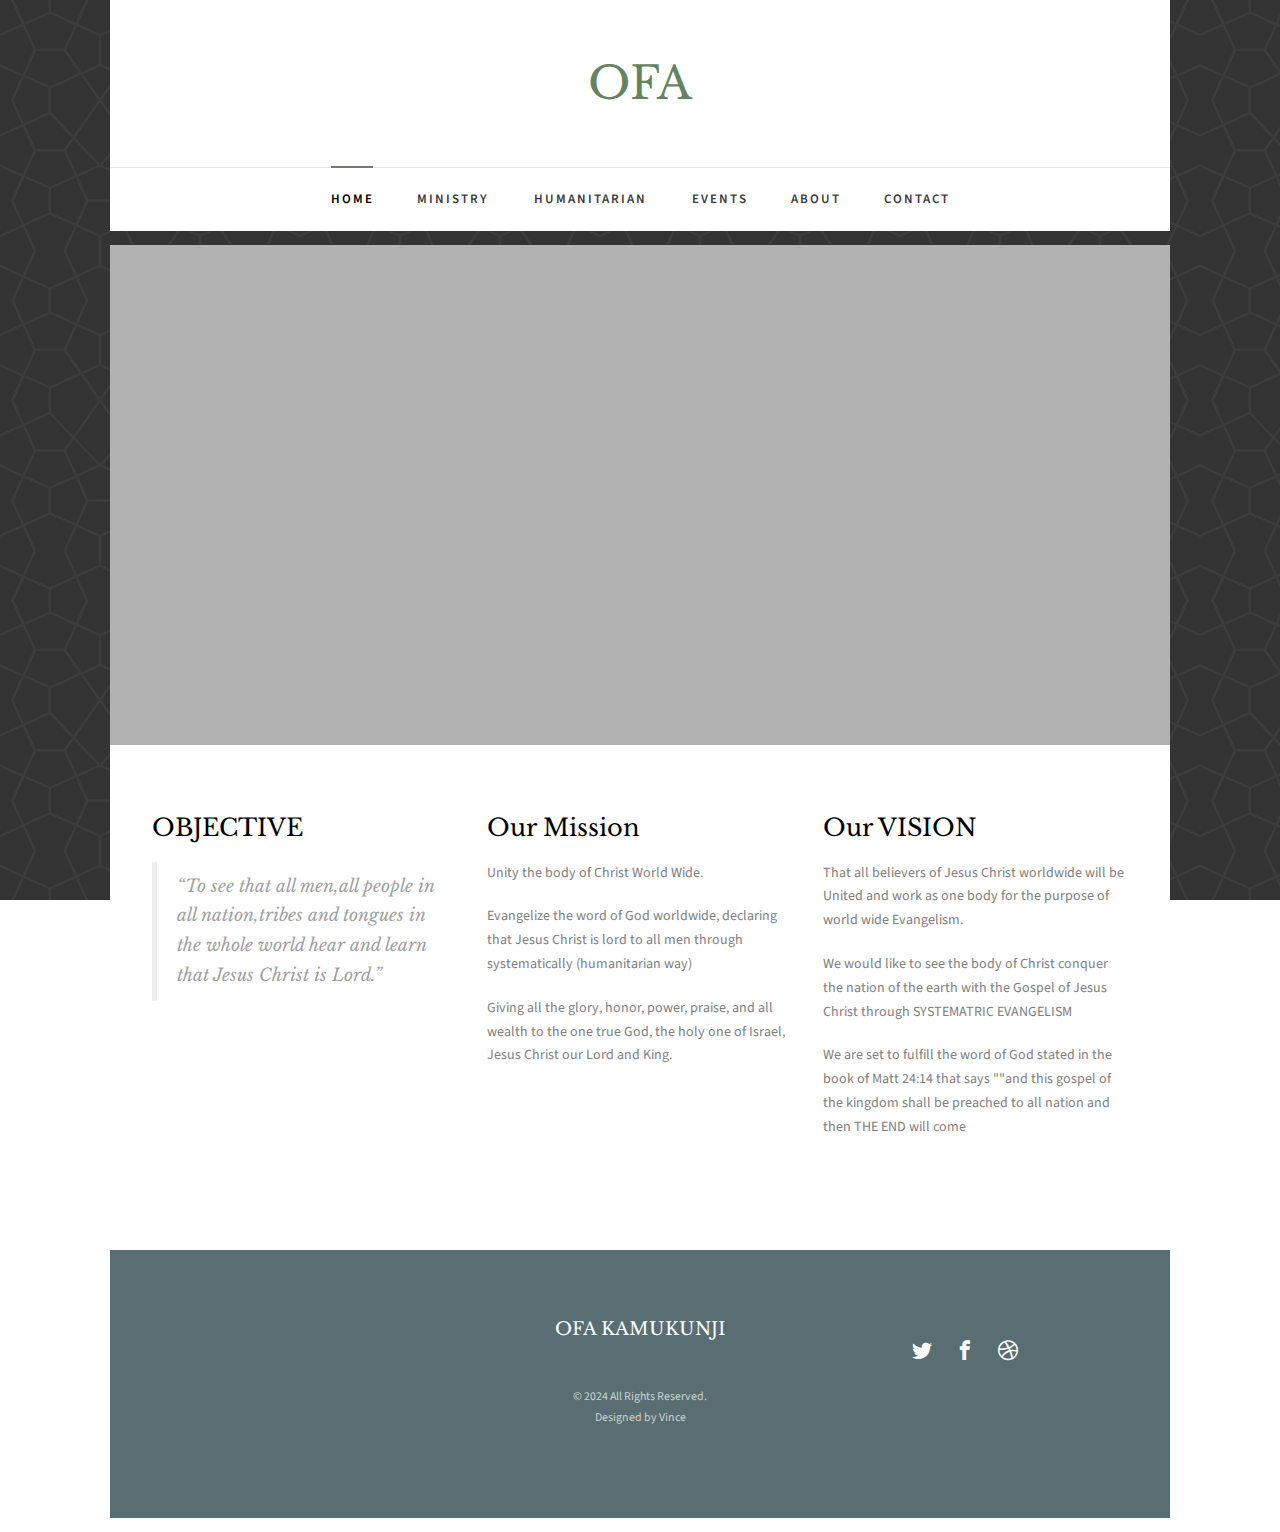
<file: about.html>
<!DOCTYPE HTML>
<html>
	<head>
	<meta charset="utf-8">
	<meta http-equiv="X-UA-Compatible" content="IE=edge">
	<title>OFA KAMUKUNJI</title>
	<meta name="viewport" content="width=device-width, initial-scale=1">
	<meta name="description" content="Free HTML5 Website Template by freehtml5.co" />
	<meta name="keywords" content="free website templates, free html5, free template, free bootstrap, free website template, html5, css3, mobile first, responsive" />
	<meta name="author" content="freehtml5.co" />

	<!-- 
	//////////////////////////////////////////////////////

	FREE HTML5 TEMPLATE 
	DESIGNED & DEVELOPED by FreeHTML5.co
		
	Website: 		http://freehtml5.co/
	Email: 			info@freehtml5.co
	Twitter: 		http://twitter.com/fh5co
	Facebook: 		https://www.facebook.com/fh5co

	//////////////////////////////////////////////////////
	 -->

  	<!-- Facebook and Twitter integration -->
	<meta property="og:title" content=""/>
	<meta property="og:image" content=""/>
	<meta property="og:url" content=""/>
	<meta property="og:site_name" content=""/>
	<meta property="og:description" content=""/>
	<meta name="twitter:title" content="" />
	<meta name="twitter:image" content="" />
	<meta name="twitter:url" content="" />
	<meta name="twitter:card" content="" />

	<link href="https://fonts.googleapis.com/css?family=Source+Sans+Pro:400,600,700" rel="stylesheet">
	<link href="https://fonts.googleapis.com/css?family=Libre+Baskerville:400,400i,700" rel="stylesheet"
	>
	
	<!-- Animate.css -->
	<link rel="stylesheet" href="css/animate.css">
	<!-- Icomoon Icon Fonts-->
	<link rel="stylesheet" href="css/icomoon.css">
	<!-- Bootstrap  -->
	<link rel="stylesheet" href="css/bootstrap.css">

	<!-- Magnific Popup -->
	<link rel="stylesheet" href="css/magnific-popup.css">

	<!-- Flexslider  -->
	<link rel="stylesheet" href="css/flexslider.css">

	<!-- Owl Carousel  -->
	<link rel="stylesheet" href="css/owl.carousel.min.css">
	<link rel="stylesheet" href="css/owl.theme.default.min.css">

	<!-- Theme style  -->
	<link rel="stylesheet" href="css/style.css">

	<!-- Modernizr JS -->
	<script src="js/modernizr-2.6.2.min.js"></script>
	<!-- FOR IE9 below -->
	<!--[if lt IE 9]>
	<script src="js/respond.min.js"></script>
	<![endif]-->

	</head>
	<body>
		
	<div class="fh5co-loader"></div>
	
	<div id="page">
	<nav class="fh5co-nav" role="navigation">
		<div class="container-wrap">
			<div class="top-menu">
				<div class="row">
					<div class="col-md-12 col-offset-0 text-center">
						<div id="fh5co-logo"><a href="home.html">OFA</a></div>
					</div>
					<div class="col-md-12 col-md-offset-0 text-center menu-1">
						<ul>
							<li class="active"><a href="home.html">Home</a></li>
							<!--<li><a href="sermons.html">Sermons</a></li>-->
							<!---
							<li class="has-dropdown">
								<a href="news.html">News</a>
								<ul class="dropdown">
									<li><a href="#">Ministry</a></li>
									<li><a href="#">Medical Missionary</a></li>
									<li><a href="#">Country Living</a></li>
									<li><a href="#">Gospel Workers</a></li>
								</ul>
							</li>

						-->
						<li class="has-dropdown">
							<a href="ministry.html">Ministry</a>
							
						</li>
							<li class="has-dropdown">
								<a href="humanitarian.html">Humanitarian</a>
								
							</li>
							<li><a href="events.html">Events</a></li>
							<li><a href="about.html">About</a></li>
							<li><a href="contact.html">Contact</a></li>
							
						</ul>
					</div>
				</div>
				
			</div>
		</div>
	</nav>
	<div class="container-wrap">
		<aside id="fh5co-hero">
			<div class="flexslider">
				<ul class="slides">
			   	<li style="background-image: url(https://images.unsplash.com/photo-1592247945554-c4a7c1879021?w=500&auto=format&fit=crop&q=60&ixlib=rb-4.0.3&ixid=M3wxMjA3fDB8MHxzZWFyY2h8MTB8fGNyb3NzfGVufDB8fDB8fHww);">
			   		<div class="overlay"></div>
			   		<div class="container-fluid">
			   			<div class="row">
				   			<div class="col-md-6 col-md-offset-3 text-center slider-text">
				   				<div class="slider-text-inner">
				   					<h1>STATEMENT OF FAITH</h1>
										<h2>We believe that all me are sinners and need a sevior through Jesus Christ our lord,our master and our God</h2>
				   				</div>
				   			</div>
				   		</div>
			   		</div>
			   	</li>
			  	</ul>
		  	</div>
		</aside>
		<div id="fh5co-about">
			<div class="row">
				<div class="col-md-4">
					<h3>OBJECTIVE</h3>
					<blockquote class="dailyVerse">
						<p>&ldquo;To see that all men,all people in all nation,tribes and tongues in the whole world hear and learn that Jesus Christ is Lord.&rdquo;</p>
						
					</blockquote>
				</div>
				<div class="col-md-4">
					<h3>Our Mission</h3>
					<p>Unity the body of Christ World Wide.</p>
					<p>Evangelize the word of God worldwide, declaring that Jesus Christ is lord to all men through systematically (humanitarian way)</p>
					<p>Giving all the glory, honor, power, praise, and all wealth to the one true God, the holy one of Israel, Jesus Christ our Lord and King.</p>
				</div>
				<div class="col-md-4">
					<h3>Our VISION</h3>
					<p>That all believers of Jesus Christ worldwide will be United and work as one body for the purpose of world wide Evangelism.</p>
					<p>We would like to see the body of Christ conquer the nation of the earth with the Gospel of Jesus Christ through SYSTEMATRIC EVANGELISM</p>
					<p>We are set to fulfill the word of God stated in the book of Matt 24:14 that says ""and this gospel of the kingdom shall be preached to all nation and then THE END will come</p>
				</div>
			</div>
		</div>
		
	</div><!-- END container-wrap -->

	<div class="container-wrap">
		<footer id="fh5co-footer" role="contentinfo">
			<div class="col-md-4 text-center">
				<!--<h3>198 West 21th Street, Suite 721 New York NY 10016</h3>-->
			</div>
			<div class="col-md-4 text-center">
				<h3>OFA KAMUKUNJI</h3>
			</div>
			<div class="col-md-4 text-center">
				<p>
					<ul class="fh5co-social-icons">
						<li><a href="#"><i class="icon-twitter2"></i></a></li>
						<li><a href="#"><i class="icon-facebook2"></i></a></li>
						<li><a href="#"><i class="icon-dribbble2"></i></a></li>
					</ul>
				</p>
			</div>
			<div class="row copyright">
				<div class="col-md-12 text-center">
					<p>
						<small class="block">&copy; 2024  All Rights Reserved.</small> 
						<small class="block">Designed by Vince</small>
					</p>
				</div>
			</div>
		</footer>
	</div><!-- END container-wrap -->
	</div>

	<div class="gototop js-top">
		<a href="#" class="js-gotop"><i class="icon-arrow-up2"></i></a>
	</div>
	
	<!-- jQuery -->
	<script src="js/jquery.min.js"></script>
	<!-- jQuery Easing -->
	<script src="js/jquery.easing.1.3.js"></script>
	<!-- Bootstrap -->
	<script src="js/bootstrap.min.js"></script>
	<!-- Waypoints -->
	<script src="js/jquery.waypoints.min.js"></script>
	<!-- Flexslider -->
	<script src="js/jquery.flexslider-min.js"></script>
	<!-- Carousel -->
	<script src="js/owl.carousel.min.js"></script>
	<!-- Magnific Popup -->
	<script src="js/jquery.magnific-popup.min.js"></script>
	<script src="js/magnific-popup-options.js"></script>
	<!-- Counters -->
	<script src="js/jquery.countTo.js"></script>
	<!-- Main -->
	<script src="js/main.js"></script>

	</body>
</html>
</file>
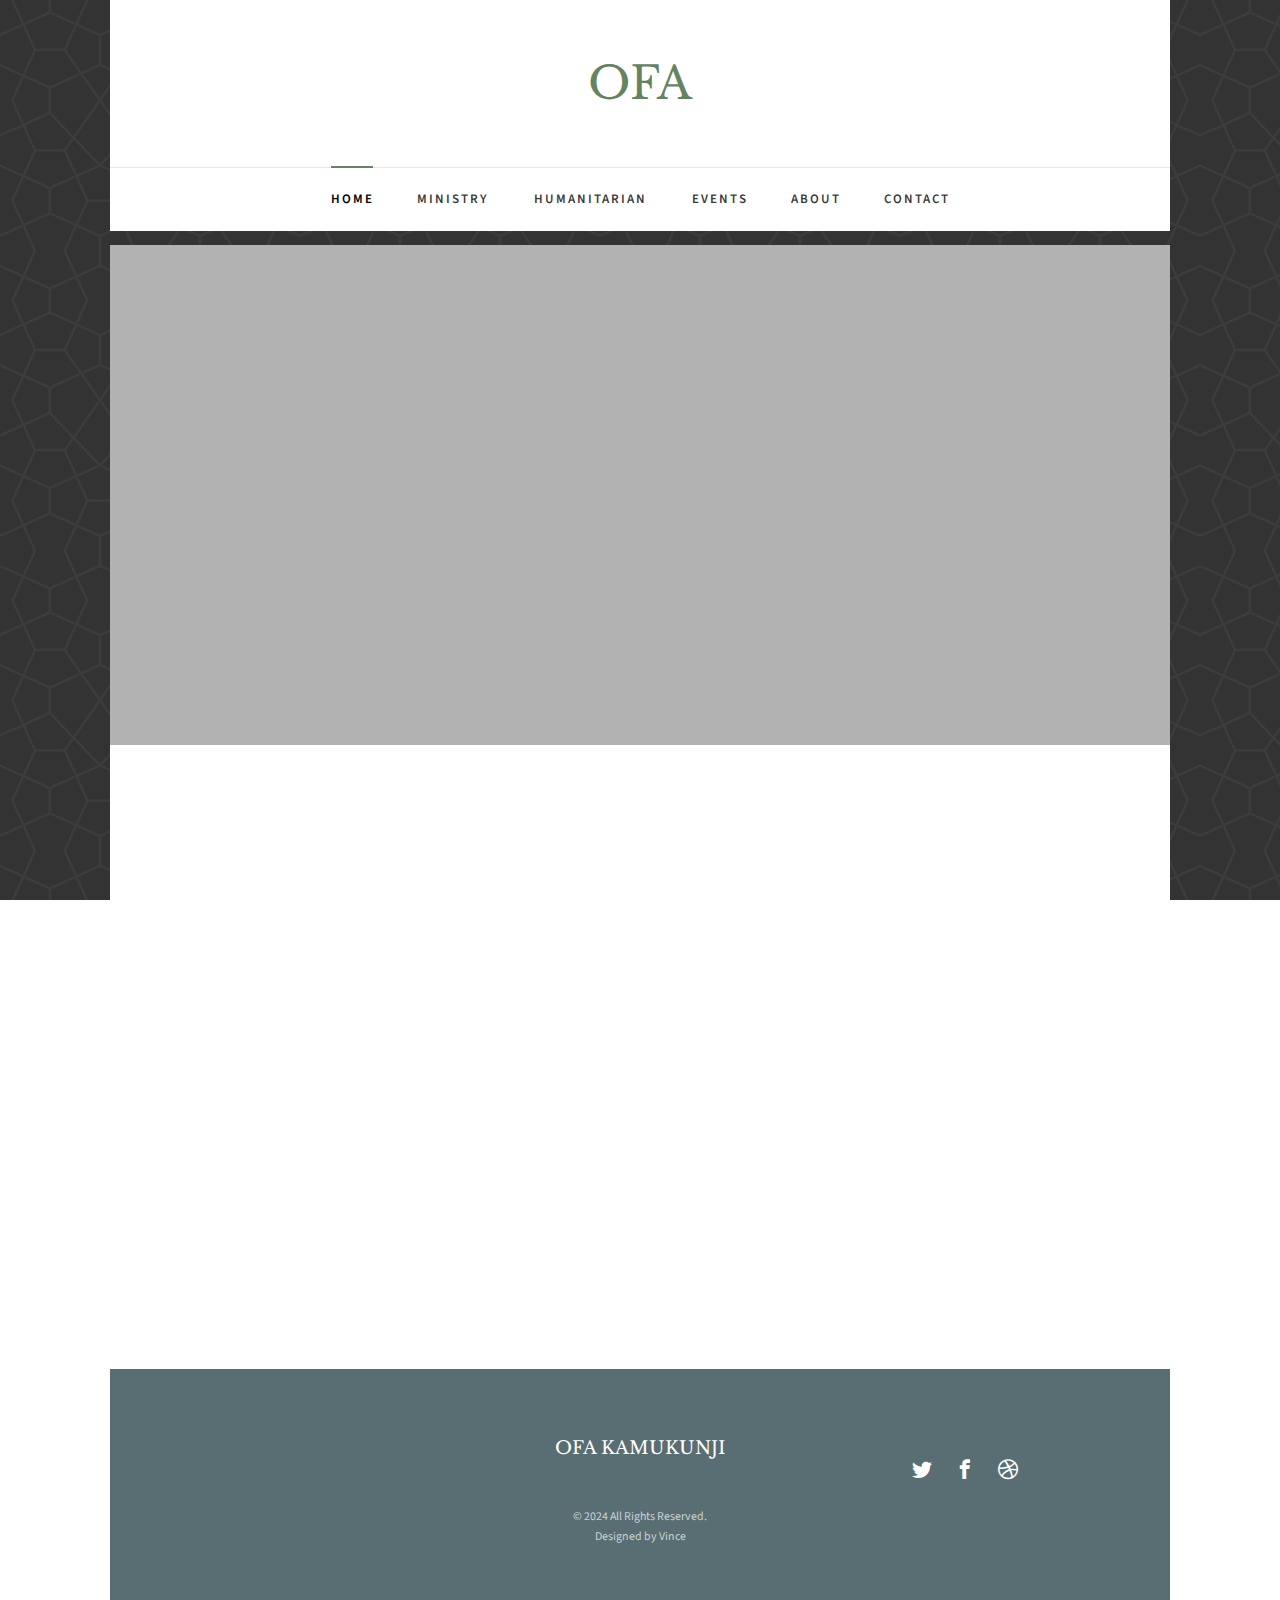
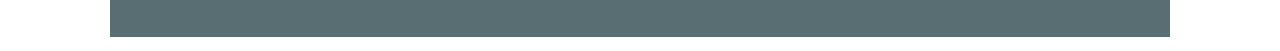
<file: contact.html>
<!DOCTYPE HTML>
<html>
	<head>
	<meta charset="utf-8">
	<meta http-equiv="X-UA-Compatible" content="IE=edge">
	<title>OFA KAMUKUNJI</title>
	<meta name="viewport" content="width=device-width, initial-scale=1">
	<meta name="description" content="Free HTML5 Website Template by freehtml5.co" />
	<meta name="keywords" content="free website templates, free html5, free template, free bootstrap, free website template, html5, css3, mobile first, responsive" />
	<meta name="author" content="freehtml5.co" />

	<!-- 
	//////////////////////////////////////////////////////

	FREE HTML5 TEMPLATE 
	DESIGNED & DEVELOPED by FreeHTML5.co
		
	Website: 		http://freehtml5.co/
	Email: 			info@freehtml5.co
	Twitter: 		http://twitter.com/fh5co
	Facebook: 		https://www.facebook.com/fh5co

	//////////////////////////////////////////////////////
	 -->

  	<!-- Facebook and Twitter integration -->
	<meta property="og:title" content=""/>
	<meta property="og:image" content=""/>
	<meta property="og:url" content=""/>
	<meta property="og:site_name" content=""/>
	<meta property="og:description" content=""/>
	<meta name="twitter:title" content="" />
	<meta name="twitter:image" content="" />
	<meta name="twitter:url" content="" />
	<meta name="twitter:card" content="" />

	<link href="https://fonts.googleapis.com/css?family=Source+Sans+Pro:400,600,700" rel="stylesheet">
	<link href="https://fonts.googleapis.com/css?family=Libre+Baskerville:400,400i,700" rel="stylesheet"
	>
	
	<!-- Animate.css -->
	<link rel="stylesheet" href="css/animate.css">
	<!-- Icomoon Icon Fonts-->
	<link rel="stylesheet" href="css/icomoon.css">
	<!-- Bootstrap  -->
	<link rel="stylesheet" href="css/bootstrap.css">

	<!-- Magnific Popup -->
	<link rel="stylesheet" href="css/magnific-popup.css">

	<!-- Flexslider  -->
	<link rel="stylesheet" href="css/flexslider.css">

	<!-- Owl Carousel  -->
	<link rel="stylesheet" href="css/owl.carousel.min.css">
	<link rel="stylesheet" href="css/owl.theme.default.min.css">

	<!-- Theme style  -->
	<link rel="stylesheet" href="css/style.css">

	<!-- Modernizr JS -->
	<script src="js/modernizr-2.6.2.min.js"></script>
	<!-- FOR IE9 below -->
	<!--[if lt IE 9]>
	<script src="js/respond.min.js"></script>
	<![endif]-->

	</head>
	<body>
		
	<div class="fh5co-loader"></div>
	
	<div id="page">
	<nav class="fh5co-nav" role="navigation">
		<div class="container-wrap">
			<div class="top-menu">
				<div class="row">
					<div class="col-md-12 col-offset-0 text-center">
						<div id="fh5co-logo"><a href="home.html">OFA</a></div>
					</div>
					<div class="col-md-12 col-md-offset-0 text-center menu-1">
						<ul>
							<li class="active"><a href="home.html">Home</a></li>
							<!--<li><a href="sermons.html">Sermons</a></li>-->
							<!---
							<li class="has-dropdown">
								<a href="news.html">News</a>
								<ul class="dropdown">
									<li><a href="#">Ministry</a></li>
									<li><a href="#">Medical Missionary</a></li>
									<li><a href="#">Country Living</a></li>
									<li><a href="#">Gospel Workers</a></li>
								</ul>
							</li>

						-->
						<li class="has-dropdown">
							<a href="ministry.html">Ministry</a>
							
						</li>
							<li class="has-dropdown">
								<a href="humanitarian.html">Humanitarian</a>
								
							</li>
							<li><a href="events.html">Events</a></li>
							<li><a href="about.html">About</a></li>
							<li><a href="contact.html">Contact</a></li>
							
						</ul>
					</div>
				</div>
				
			</div>
		</div>
	</nav>
	<div class="container-wrap">
		<aside id="fh5co-hero">
			<div class="flexslider">
				<ul class="slides">
			  
			   	
			   	<li style="background-image: url(https://images.unsplash.com/photo-1592247945554-c4a7c1879021?w=500&auto=format&fit=crop&q=60&ixlib=rb-4.0.3&ixid=M3wxMjA3fDB8MHxzZWFyY2h8MTB8fGNyb3NzfGVufDB8fDB8fHww);">
			   		<div class="overlay"></div>
			   		<div class="container-fluids">
			   			<div class="row">
				   			<div class="col-md-6 col-md-offset-3 text-center">
				   				<div class="slider-text">
					   				<div class="slider-text-inner text-center">
					   					<h1>OFA</h1>
											<h2>ONE FOR ALL - ALL FOR GOD</h2>

					   				</div>
					   			</div>
				   			</div>
				   		</div>
			   		</div>
			   	</li>
			  	</ul>
		  	</div>
		</aside>
		<div id="fh5co-contact">
			<div class="row animate-box">
				<div class="col-md-6 col-md-offset-3 text-center fh5co-heading">
					<h2>Contact us</h2>

				</div>
			</div>
			<div class="row">
				<div class="col-md-3 col-md-push-8 animate-box">
					<h3>Our Address</h3>
					<ul class="contact-info">
						<li><i class="icon-location4"></i>OFA KAMUKUNJI</li>
						<li><i class="icon-phone3"></i>+ 1235 2355 98</li>
						<li><i class="icon-location3"></i><a href="#">info@yoursite.com</a></li>
						<li><i class="icon-globe2"></i><a href="#">www.yoursite.com</a></li>
					</ul>
				</div>
				<div class="col-md-7 col-md-pull-2 animate-box">
					<div class="row">
						<div class="col-md-6">
							<div class="form-group">
								<input type="text" class="form-control" placeholder="Name">
							</div>
						</div>
						<div class="col-md-6">
							<div class="form-group">
								<input type="text" class="form-control" placeholder="Email">
							</div>
						</div>
						<div class="col-md-12">
							<div class="form-group">
								<textarea name="" class="form-control" id="" cols="30" rows="7" placeholder="Message"></textarea>
							</div>
						</div>
						<div class="col-md-12">
							<div class="form-group">
								<input type="submit" value="Send Message" class="btn btn-primary btn-modify">
							</div>
						</div>
					</div>
				</div>
			</div>
		</div>

	</div><!-- END container-wrap -->

	<div class="container-wrap">
		<footer id="fh5co-footer" role="contentinfo">
			<div class="col-md-4 text-center">
				<!--<h3>198 West 21th Street, Suite 721 New York NY 10016</h3>-->
			</div>
			<div class="col-md-4 text-center">
				<h3>OFA KAMUKUNJI</h3>
			</div>
			<div class="col-md-4 text-center">
				<p>
					<ul class="fh5co-social-icons">
						<li><a href="#"><i class="icon-twitter2"></i></a></li>
						<li><a href="#"><i class="icon-facebook2"></i></a></li>
						<li><a href="#"><i class="icon-dribbble2"></i></a></li>
					</ul>
				</p>
			</div>
			<div class="row copyright">
				<div class="col-md-12 text-center">
					<p>
						<small class="block">&copy; 2024  All Rights Reserved.</small> 
						<small class="block">Designed by Vince</small>
					</p>
				</div>
			</div>
		</footer>
	</div>
	</div>

	<div class="gototop js-top">
		<a href="#" class="js-gotop"><i class="icon-arrow-up2"></i></a>
	</div>
	
	<!-- jQuery -->
	<script src="js/jquery.min.js"></script>
	<!-- jQuery Easing -->
	<script src="js/jquery.easing.1.3.js"></script>
	<!-- Bootstrap -->
	<script src="js/bootstrap.min.js"></script>
	<!-- Waypoints -->
	<script src="js/jquery.waypoints.min.js"></script>
	<!-- Flexslider -->
	<script src="js/jquery.flexslider-min.js"></script>
	<!-- Carousel -->
	<script src="js/owl.carousel.min.js"></script>
	<!-- Magnific Popup -->
	<script src="js/jquery.magnific-popup.min.js"></script>
	<script src="js/magnific-popup-options.js"></script>
	<!-- Counters -->
	<script src="js/jquery.countTo.js"></script>
	<!-- Main -->
	<script src="js/main.js"></script>

	</body>
</html>
</file>
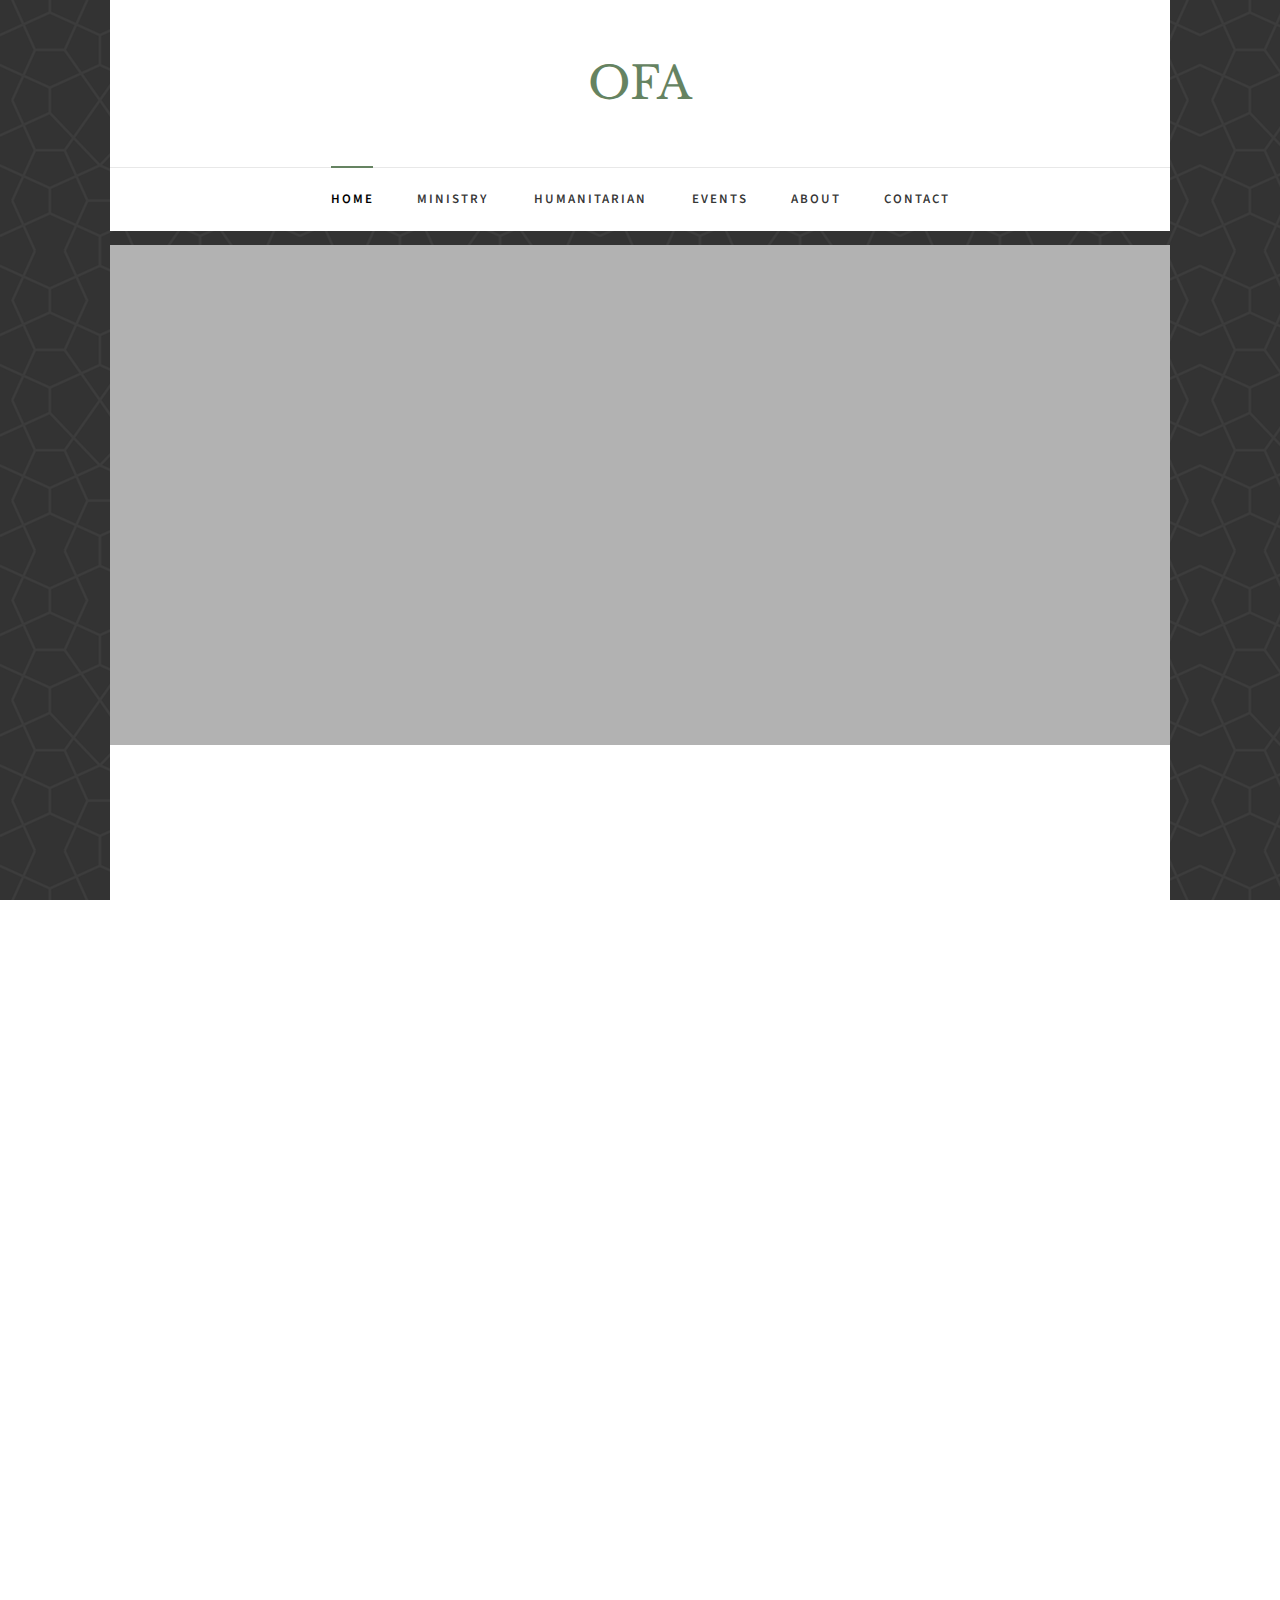
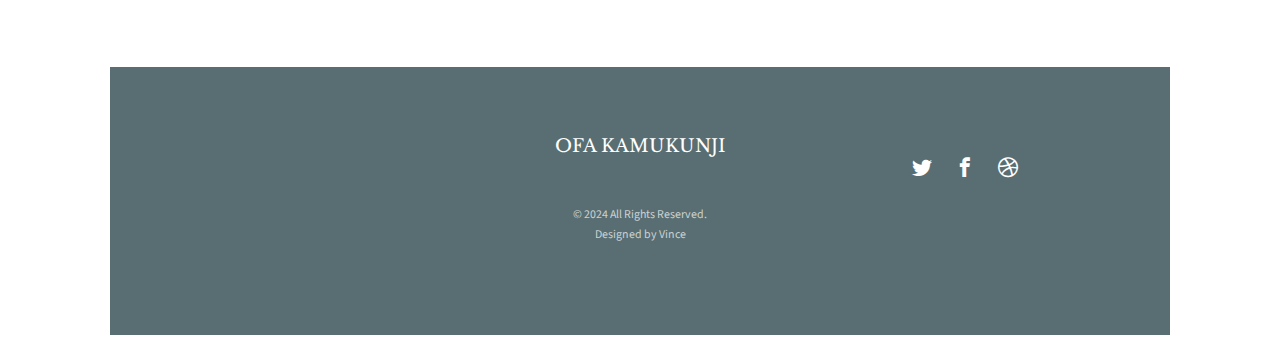
<file: events.html>
<!DOCTYPE HTML>
<html>
	<head>
	<meta charset="utf-8">
	<meta http-equiv="X-UA-Compatible" content="IE=edge">
	<title>OFA KAMUKUNJI</title>
	<meta name="viewport" content="width=device-width, initial-scale=1">
	<meta name="description" content="Free HTML5 Website Template by freehtml5.co" />
	<meta name="keywords" content="free website templates, free html5, free template, free bootstrap, free website template, html5, css3, mobile first, responsive" />
	<meta name="author" content="freehtml5.co" />

	<!-- 
	//////////////////////////////////////////////////////

	FREE HTML5 TEMPLATE 
	DESIGNED & DEVELOPED by FreeHTML5.co
		
	Website: 		http://freehtml5.co/
	Email: 			info@freehtml5.co
	Twitter: 		http://twitter.com/fh5co
	Facebook: 		https://www.facebook.com/fh5co

	//////////////////////////////////////////////////////
	 -->

  	<!-- Facebook and Twitter integration -->
	<meta property="og:title" content=""/>
	<meta property="og:image" content=""/>
	<meta property="og:url" content=""/>
	<meta property="og:site_name" content=""/>
	<meta property="og:description" content=""/>
	<meta name="twitter:title" content="" />
	<meta name="twitter:image" content="" />
	<meta name="twitter:url" content="" />
	<meta name="twitter:card" content="" />

	<link href="https://fonts.googleapis.com/css?family=Source+Sans+Pro:400,600,700" rel="stylesheet">
	<link href="https://fonts.googleapis.com/css?family=Libre+Baskerville:400,400i,700" rel="stylesheet"
	>
	
	<!-- Animate.css -->
	<link rel="stylesheet" href="css/animate.css">
	<!-- Icomoon Icon Fonts-->
	<link rel="stylesheet" href="css/icomoon.css">
	<!-- Bootstrap  -->
	<link rel="stylesheet" href="css/bootstrap.css">

	<!-- Magnific Popup -->
	<link rel="stylesheet" href="css/magnific-popup.css">

	<!-- Flexslider  -->
	<link rel="stylesheet" href="css/flexslider.css">

	<!-- Owl Carousel  -->
	<link rel="stylesheet" href="css/owl.carousel.min.css">
	<link rel="stylesheet" href="css/owl.theme.default.min.css">

	<!-- Theme style  -->
	<link rel="stylesheet" href="css/style.css">

	<!-- Modernizr JS -->
	<script src="js/modernizr-2.6.2.min.js"></script>
	<!-- FOR IE9 below -->
	<!--[if lt IE 9]>
	<script src="js/respond.min.js"></script>
	<![endif]-->

	</head>
	<body>
		
	<div class="fh5co-loader"></div>
	
	<div id="page">
	<nav class="fh5co-nav" role="navigation">
		<div class="container-wrap">
			<div class="top-menu">
				<div class="row">
					<div class="col-md-12 col-offset-0 text-center">
						<div id="fh5co-logo"><a href="home.html">OFA</a></div>
					</div>
					<div class="col-md-12 col-md-offset-0 text-center menu-1">
						<ul>
							<li class="active"><a href="home.html">Home</a></li>
							<!--<li><a href="sermons.html">Sermons</a></li>-->
							<!---
							<li class="has-dropdown">
								<a href="news.html">News</a>
								<ul class="dropdown">
									<li><a href="#">Ministry</a></li>
									<li><a href="#">Medical Missionary</a></li>
									<li><a href="#">Country Living</a></li>
									<li><a href="#">Gospel Workers</a></li>
								</ul>
							</li>

						-->
						<li class="has-dropdown">
							<a href="ministry.html">Ministry</a>
							
						</li>
							<li class="has-dropdown">
								<a href="humanitarian.html">Humanitarian</a>
								
							</li>
							<li><a href="events.html">Events</a></li>
							<li><a href="about.html">About</a></li>
							<li><a href="contact.html">Contact</a></li>
							
						</ul>
					</div>
				</div>
				
			</div>
		</div>
	</nav>
	<div class="container-wrap">
		<aside id="fh5co-hero">
			<div class="flexslider">
				<ul class="slides">
			  
			   	
			   	<li style="background-image: url(https://images.unsplash.com/photo-1592247945554-c4a7c1879021?w=500&auto=format&fit=crop&q=60&ixlib=rb-4.0.3&ixid=M3wxMjA3fDB8MHxzZWFyY2h8MTB8fGNyb3NzfGVufDB8fDB8fHww);">
			   		<div class="overlay"></div>
			   		<div class="container-fluids">
			   			<div class="row">
				   			<div class="col-md-6 col-md-offset-3 text-center">
				   				<div class="slider-text">
					   				<div class="slider-text-inner text-center">
					   					<h1>OFA</h1>
											<h2>ONE FOR ALL - ALL FOR GOD</h2>

					   				</div>
					   			</div>
				   			</div>
				   		</div>
			   		</div>
			   	</li>
			  	</ul>
		  	</div>
		</aside>
		<div id="fh5co-events">
			<div class="row animate-box">
				<div class="col-md-6 col-md-offset-3 text-center fh5co-heading">
					<h2>Our Events</h2>

				</div>
			</div>
			<div class="row">
				<div class="col-md-4 animate-box">
					<div class="events-entry">
						<span class="date">March 10, 2024</span>
						<h3><a href="#">Helping the needy</a></h3>
						<p>Helping the needy is a fundamental act of compassion and solidarity, fostering a stronger, more empathetic community. By extending a helping hand to those in need, we can uplift individuals and contribute to creating a more equitable society for all.</p>
						<a href="#">Read More <i class="icon-arrow-right3"></i></a>
					</div>
				</div>
				<div class="col-md-4 animate-box">
					<div class="events-entry">
						<span class="date">March 10, 2024</span>
						<h3><a href="#">Helping the needy</a></h3>
						<p>Helping the needy is a fundamental act of compassion and solidarity, fostering a stronger, more empathetic community. By extending a helping hand to those in need, we can uplift individuals and contribute to creating a more equitable society for all.</p>
						<a href="#">Read More <i class="icon-arrow-right3"></i></a>
					</div>
				</div>
				<div class="col-md-4 animate-box">
					<div class="events-entry">
						<span class="date">March 10, 2024</span>
						<h3><a href="#">Helping the needy</a></h3>
						<p>Helping the needy is a fundamental act of compassion and solidarity, fostering a stronger, more empathetic community. By extending a helping hand to those in need, we can uplift individuals and contribute to creating a more equitable society for all.</p>
						<a href="#">Read More <i class="icon-arrow-right3"></i></a>
					</div>
				</div>
				<div class="col-md-4 animate-box">
					<div class="events-entry">
						<span class="date">March 10, 2024</span>
						<h3><a href="#">Helping the needy</a></h3>
						<p>Helping the needy is a fundamental act of compassion and solidarity, fostering a stronger, more empathetic community. By extending a helping hand to those in need, we can uplift individuals and contribute to creating a more equitable society for all.</p>
						<a href="#">Read More <i class="icon-arrow-right3"></i></a>
					</div>
				</div>
				<div class="col-md-4 animate-box">
					<div class="events-entry">
						<span class="date">March 10, 2024</span>
						<h3><a href="#">Helping the needy</a></h3>
						<p>Helping the needy is a fundamental act of compassion and solidarity, fostering a stronger, more empathetic community. By extending a helping hand to those in need, we can uplift individuals and contribute to creating a more equitable society for all.</p>
						<a href="#">Read More <i class="icon-arrow-right3"></i></a>
					</div>
				</div>
				<div class="col-md-4 animate-box">
					<div class="events-entry">
						<span class="date">March 10, 2024</span>
						<h3><a href="#">Helping the needy</a></h3>
						<p>Helping the needy is a fundamental act of compassion and solidarity, fostering a stronger, more empathetic community. By extending a helping hand to those in need, we can uplift individuals and contribute to creating a more equitable society for all.</p>
						<a href="#">Read More <i class="icon-arrow-right3"></i></a>
					</div>
				</div>
				</div>
			</div>
		</div>

	</div><!-- END container-wrap -->

	<div class="container-wrap">
		<footer id="fh5co-footer" role="contentinfo">
			<div class="col-md-4 text-center">
				<!--<h3>198 West 21th Street, Suite 721 New York NY 10016</h3>-->
			</div>
			<div class="col-md-4 text-center">
				<h3>OFA KAMUKUNJI</h3>
			</div>
			<div class="col-md-4 text-center">
				<p>
					<ul class="fh5co-social-icons">
						<li><a href="#"><i class="icon-twitter2"></i></a></li>
						<li><a href="#"><i class="icon-facebook2"></i></a></li>
						<li><a href="#"><i class="icon-dribbble2"></i></a></li>
					</ul>
				</p>
			</div>
			<div class="row copyright">
				<div class="col-md-12 text-center">
					<p>
						<small class="block">&copy; 2024  All Rights Reserved.</small> 
						<small class="block">Designed by Vince</small>
					</p>
				</div>
			</div>
		</footer>
	</div>
	</div>

	<div class="gototop js-top">
		<a href="#" class="js-gotop"><i class="icon-arrow-up2"></i></a>
	</div>
	
	<!-- jQuery -->
	<script src="js/jquery.min.js"></script>
	<!-- jQuery Easing -->
	<script src="js/jquery.easing.1.3.js"></script>
	<!-- Bootstrap -->
	<script src="js/bootstrap.min.js"></script>
	<!-- Waypoints -->
	<script src="js/jquery.waypoints.min.js"></script>
	<!-- Flexslider -->
	<script src="js/jquery.flexslider-min.js"></script>
	<!-- Carousel -->
	<script src="js/owl.carousel.min.js"></script>
	<!-- Magnific Popup -->
	<script src="js/jquery.magnific-popup.min.js"></script>
	<script src="js/magnific-popup-options.js"></script>
	<!-- Counters -->
	<script src="js/jquery.countTo.js"></script>
	<!-- Main -->
	<script src="js/main.js"></script>

	</body>
</html>
</file>
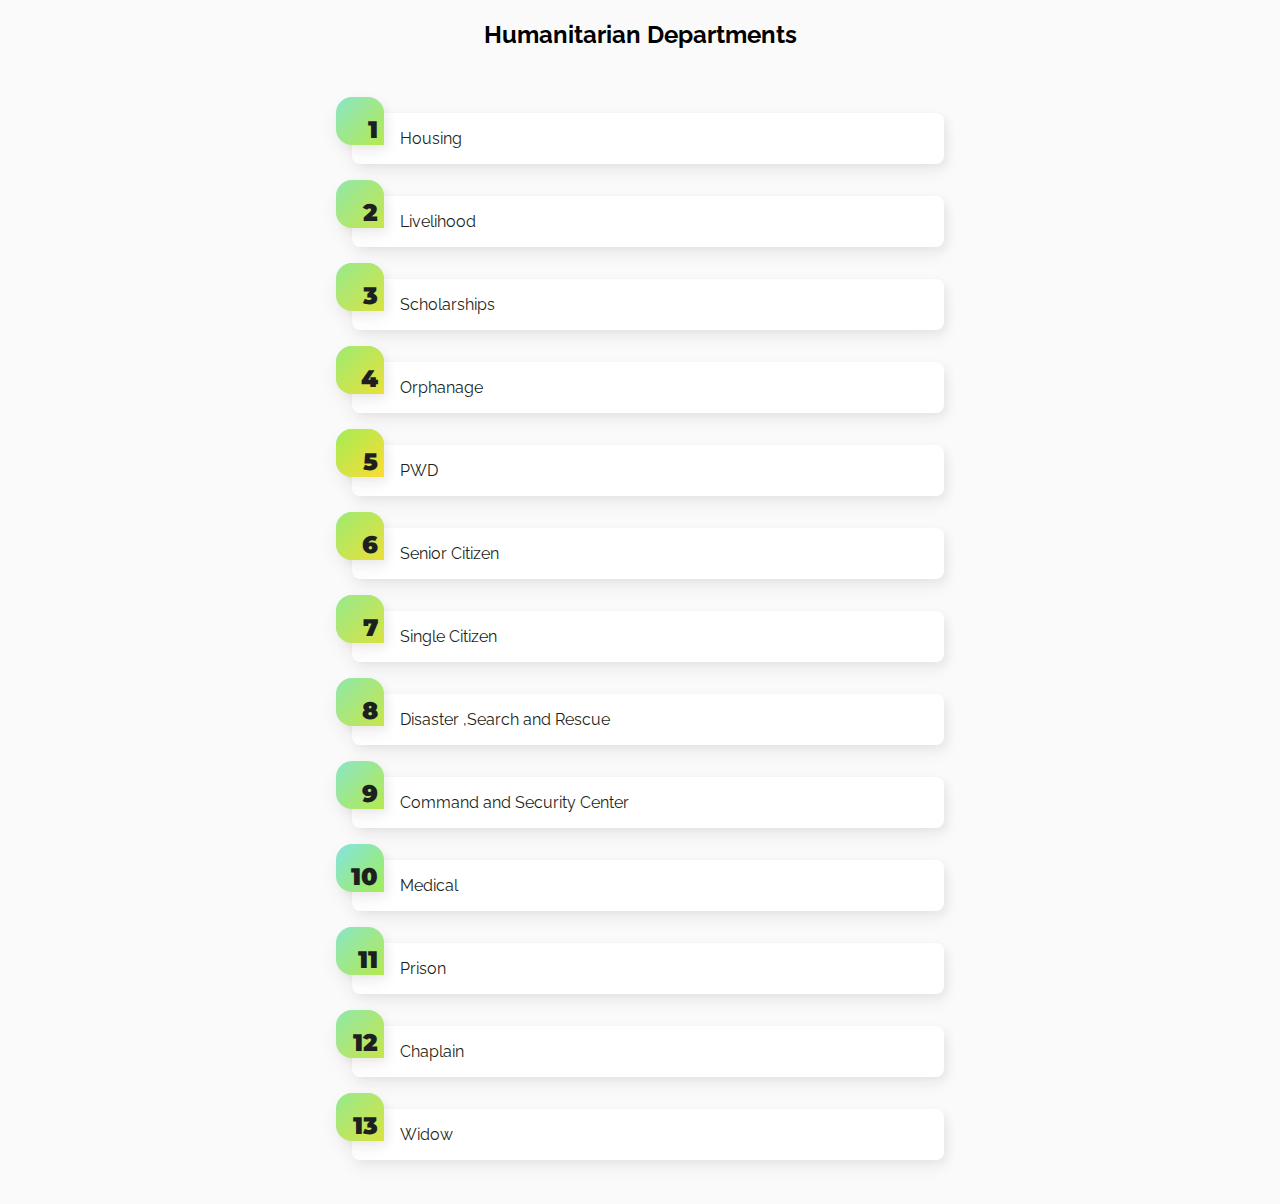
<file: humanitarian.html>
<!DOCTYPE html>
<html lang="en">
<head>
    <meta charset="UTF-8">
    <meta name="viewport" content="width=device-width, initial-scale=1.0">
    <title>Ministries</title>
    <style>
 @import url(https://fonts.googleapis.com/css?family=Montserrat:900|Raleway:400,400i,700,700i);
/*** FONTS ***/
/*** VARIABLES ***/
/* Colors */
/*** EXTEND ***/
/* box-shadow */
 ol.gradient-list > li, ol.gradient-list > li::before {
	 box-shadow: 0.25rem 0.25rem 0.6rem rgba(0, 0, 0, 0.05), 0 0.5rem 1.125rem rgba(75, 0, 0, 0.05);
}
/*** STYLE ***/
 *, *:before, *:after {
	 box-sizing: border-box;
}
 html, body {
	 margin: 0;
	 padding: 0;
}
 body {
	 background-color: #fafafa;
	 color: #1d1f20;
	 font-family: 'Raleway', sans-serif;
}
 main {
	 display: block;
	 margin: 0 auto;
	 max-width: 40rem;
	 padding: 1rem;
}
 ol.gradient-list {
	 counter-reset: gradient-counter;
	 list-style: none;
	 margin: 1.75rem 0;
	 padding-left: 1rem;
}
 ol.gradient-list > li {
	 background: white;
	 border-radius: 0 0.5rem 0.5rem 0.5rem;
	 counter-increment: gradient-counter;
	 margin-top: 1rem;
	 min-height: 3rem;
	 padding: 1rem 1rem 1rem 3rem;
	 position: relative;
}
 ol.gradient-list > li::before, ol.gradient-list > li::after {
	 background: linear-gradient(135deg, #83e4e2 0%, #a2ed56 100%);
	 border-radius: 1rem 1rem 0 1rem;
	 content: '';
	 height: 3rem;
	 left: -1rem;
	 overflow: hidden;
	 position: absolute;
	 top: -1rem;
	 width: 3rem;
}
 ol.gradient-list > li::before {
	 align-items: flex-end;
	 content: counter(gradient-counter);
	 color: #1d1f20;
	 display: flex;
	 font: 900 1.5em/1 'Montserrat';
	 justify-content: flex-end;
	 padding: 0.125em 0.25em;
	 z-index: 1;
}
 ol.gradient-list > li:nth-child(10n+1):before {
	 background: linear-gradient(135deg, rgba(162, 237, 86, 0.2) 0%, rgba(253, 220, 50, 0.2) 100%);
}
 ol.gradient-list > li:nth-child(10n+2):before {
	 background: linear-gradient(135deg, rgba(162, 237, 86, 0.4) 0%, rgba(253, 220, 50, 0.4) 100%);
}
 ol.gradient-list > li:nth-child(10n+3):before {
	 background: linear-gradient(135deg, rgba(162, 237, 86, 0.6) 0%, rgba(253, 220, 50, 0.6) 100%);
}
 ol.gradient-list > li:nth-child(10n+4):before {
	 background: linear-gradient(135deg, rgba(162, 237, 86, 0.8) 0%, rgba(253, 220, 50, 0.8) 100%);
}
 ol.gradient-list > li:nth-child(10n+5):before {
	 background: linear-gradient(135deg, rgba(162, 237, 86, 1) 0%, rgba(253, 220, 50, 1) 100%);
}
 ol.gradient-list > li:nth-child(10n+6):before {
	 background: linear-gradient(135deg, rgba(162, 237, 86, 0.8) 0%, rgba(253, 220, 50, 0.8) 100%);
}
 ol.gradient-list > li:nth-child(10n+7):before {
	 background: linear-gradient(135deg, rgba(162, 237, 86, 0.6) 0%, rgba(253, 220, 50, 0.6) 100%);
}
 ol.gradient-list > li:nth-child(10n+8):before {
	 background: linear-gradient(135deg, rgba(162, 237, 86, 0.4) 0%, rgba(253, 220, 50, 0.4) 100%);
}
 ol.gradient-list > li:nth-child(10n+9):before {
	 background: linear-gradient(135deg, rgba(162, 237, 86, 0.2) 0%, rgba(253, 220, 50, 0.2) 100%);
}
 ol.gradient-list > li:nth-child(10n+10):before {
	 background: linear-gradient(135deg, rgba(162, 237, 86, 0) 0%, rgba(253, 220, 50, 0) 100%);
}
 ol.gradient-list > li + li {
	 margin-top: 2rem;
}
 </style>
</head>
<body>
    <h2 style="color: black; text-align: center;">Humanitarian Departments</h2>

    <main>

        <ol class="gradient-list">
          <li>Housing</li>
          <li>Livelihood</li>
          <li>Scholarships</li>
          <li>Orphanage</li>
          <li>PWD</li>
          <li>Senior Citizen</li>
          <li>Single Citizen </li>
          <li>Disaster ,Search and Rescue</li>
          <li>Command and Security Center</li>
          <li>Medical</li>
          <li>Prison</li>
          <li>Chaplain</li>
          <li>Widow</li>
        
        
        </ol>
      </main>
</body>
</html>
</file>
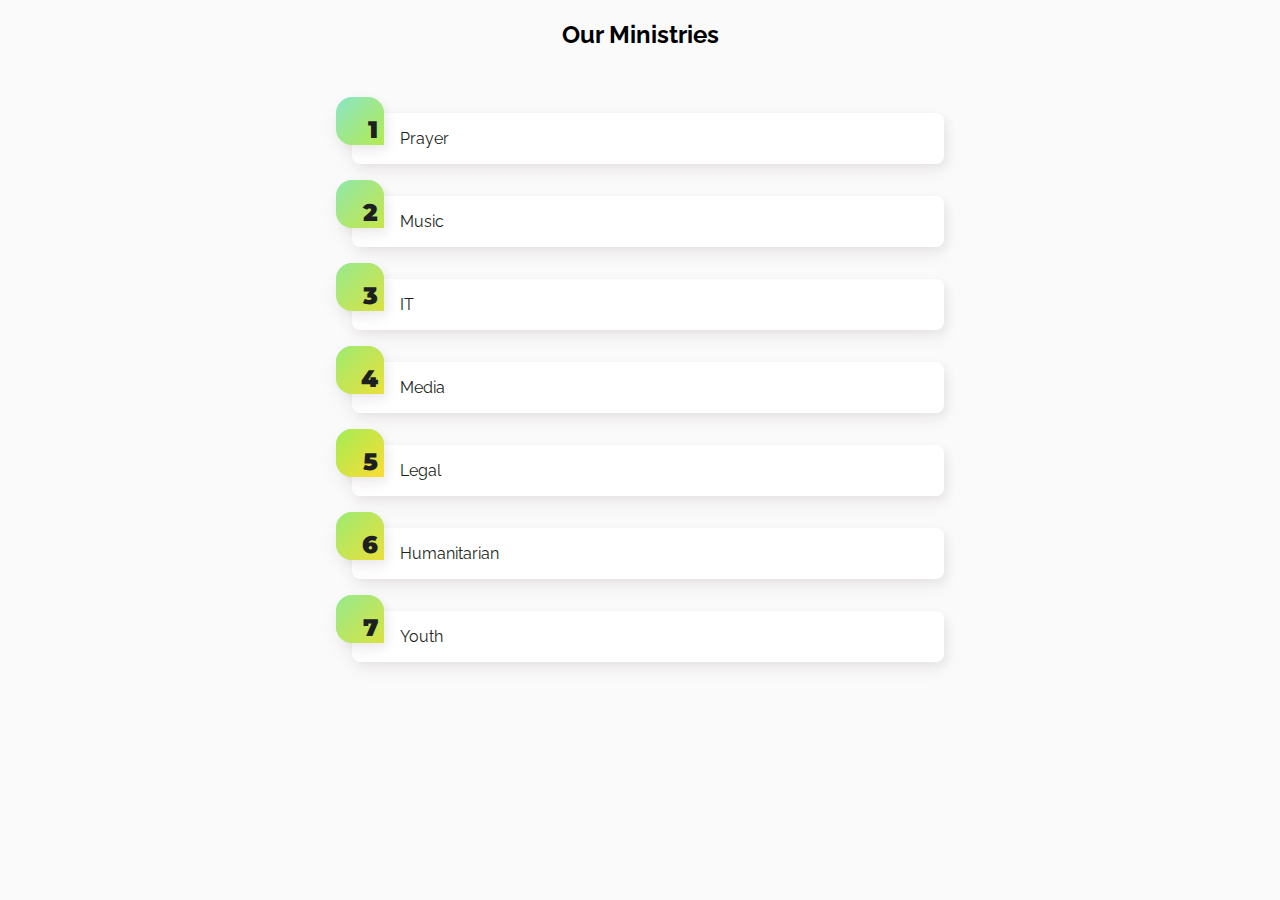
<file: ministry.html>
<!DOCTYPE html>
<html lang="en">
<head>
    <meta charset="UTF-8">
    <meta name="viewport" content="width=device-width, initial-scale=1.0">
    <title>Ministries</title>
    <style>
 @import url(https://fonts.googleapis.com/css?family=Montserrat:900|Raleway:400,400i,700,700i);
/*** FONTS ***/
/*** VARIABLES ***/
/* Colors */
/*** EXTEND ***/
/* box-shadow */
 ol.gradient-list > li, ol.gradient-list > li::before {
	 box-shadow: 0.25rem 0.25rem 0.6rem rgba(0, 0, 0, 0.05), 0 0.5rem 1.125rem rgba(75, 0, 0, 0.05);
}
/*** STYLE ***/
 *, *:before, *:after {
	 box-sizing: border-box;
}
 html, body {
	 margin: 0;
	 padding: 0;
}
 body {
	 background-color: #fafafa;
	 color: #1d1f20;
	 font-family: 'Raleway', sans-serif;
}
 main {
	 display: block;
	 margin: 0 auto;
	 max-width: 40rem;
	 padding: 1rem;
}
 ol.gradient-list {
	 counter-reset: gradient-counter;
	 list-style: none;
	 margin: 1.75rem 0;
	 padding-left: 1rem;
}
 ol.gradient-list > li {
	 background: white;
	 border-radius: 0 0.5rem 0.5rem 0.5rem;
	 counter-increment: gradient-counter;
	 margin-top: 1rem;
	 min-height: 3rem;
	 padding: 1rem 1rem 1rem 3rem;
	 position: relative;
}
 ol.gradient-list > li::before, ol.gradient-list > li::after {
	 background: linear-gradient(135deg, #83e4e2 0%, #a2ed56 100%);
	 border-radius: 1rem 1rem 0 1rem;
	 content: '';
	 height: 3rem;
	 left: -1rem;
	 overflow: hidden;
	 position: absolute;
	 top: -1rem;
	 width: 3rem;
}
 ol.gradient-list > li::before {
	 align-items: flex-end;
	 content: counter(gradient-counter);
	 color: #1d1f20;
	 display: flex;
	 font: 900 1.5em/1 'Montserrat';
	 justify-content: flex-end;
	 padding: 0.125em 0.25em;
	 z-index: 1;
}
 ol.gradient-list > li:nth-child(10n+1):before {
	 background: linear-gradient(135deg, rgba(162, 237, 86, 0.2) 0%, rgba(253, 220, 50, 0.2) 100%);
}
 ol.gradient-list > li:nth-child(10n+2):before {
	 background: linear-gradient(135deg, rgba(162, 237, 86, 0.4) 0%, rgba(253, 220, 50, 0.4) 100%);
}
 ol.gradient-list > li:nth-child(10n+3):before {
	 background: linear-gradient(135deg, rgba(162, 237, 86, 0.6) 0%, rgba(253, 220, 50, 0.6) 100%);
}
 ol.gradient-list > li:nth-child(10n+4):before {
	 background: linear-gradient(135deg, rgba(162, 237, 86, 0.8) 0%, rgba(253, 220, 50, 0.8) 100%);
}
 ol.gradient-list > li:nth-child(10n+5):before {
	 background: linear-gradient(135deg, rgba(162, 237, 86, 1) 0%, rgba(253, 220, 50, 1) 100%);
}
 ol.gradient-list > li:nth-child(10n+6):before {
	 background: linear-gradient(135deg, rgba(162, 237, 86, 0.8) 0%, rgba(253, 220, 50, 0.8) 100%);
}
 ol.gradient-list > li:nth-child(10n+7):before {
	 background: linear-gradient(135deg, rgba(162, 237, 86, 0.6) 0%, rgba(253, 220, 50, 0.6) 100%);
}
 ol.gradient-list > li:nth-child(10n+8):before {
	 background: linear-gradient(135deg, rgba(162, 237, 86, 0.4) 0%, rgba(253, 220, 50, 0.4) 100%);
}
 ol.gradient-list > li:nth-child(10n+9):before {
	 background: linear-gradient(135deg, rgba(162, 237, 86, 0.2) 0%, rgba(253, 220, 50, 0.2) 100%);
}
 ol.gradient-list > li:nth-child(10n+10):before {
	 background: linear-gradient(135deg, rgba(162, 237, 86, 0) 0%, rgba(253, 220, 50, 0) 100%);
}
 ol.gradient-list > li + li {
	 margin-top: 2rem;
}
 </style>
</head>
<body>
    <h2 style="color: black; text-align: center;">Our Ministries</h2>

    <main>
        <ol class="gradient-list">
          <li>Prayer</li>
          <li>Music</li>
          <li>IT</li>
          <li>Media</li>
          <li>Legal</li>
          <li>Humanitarian</li>
          <li>Youth </li>
        
        
        </ol>
      </main>
</body>
</html>
</file>
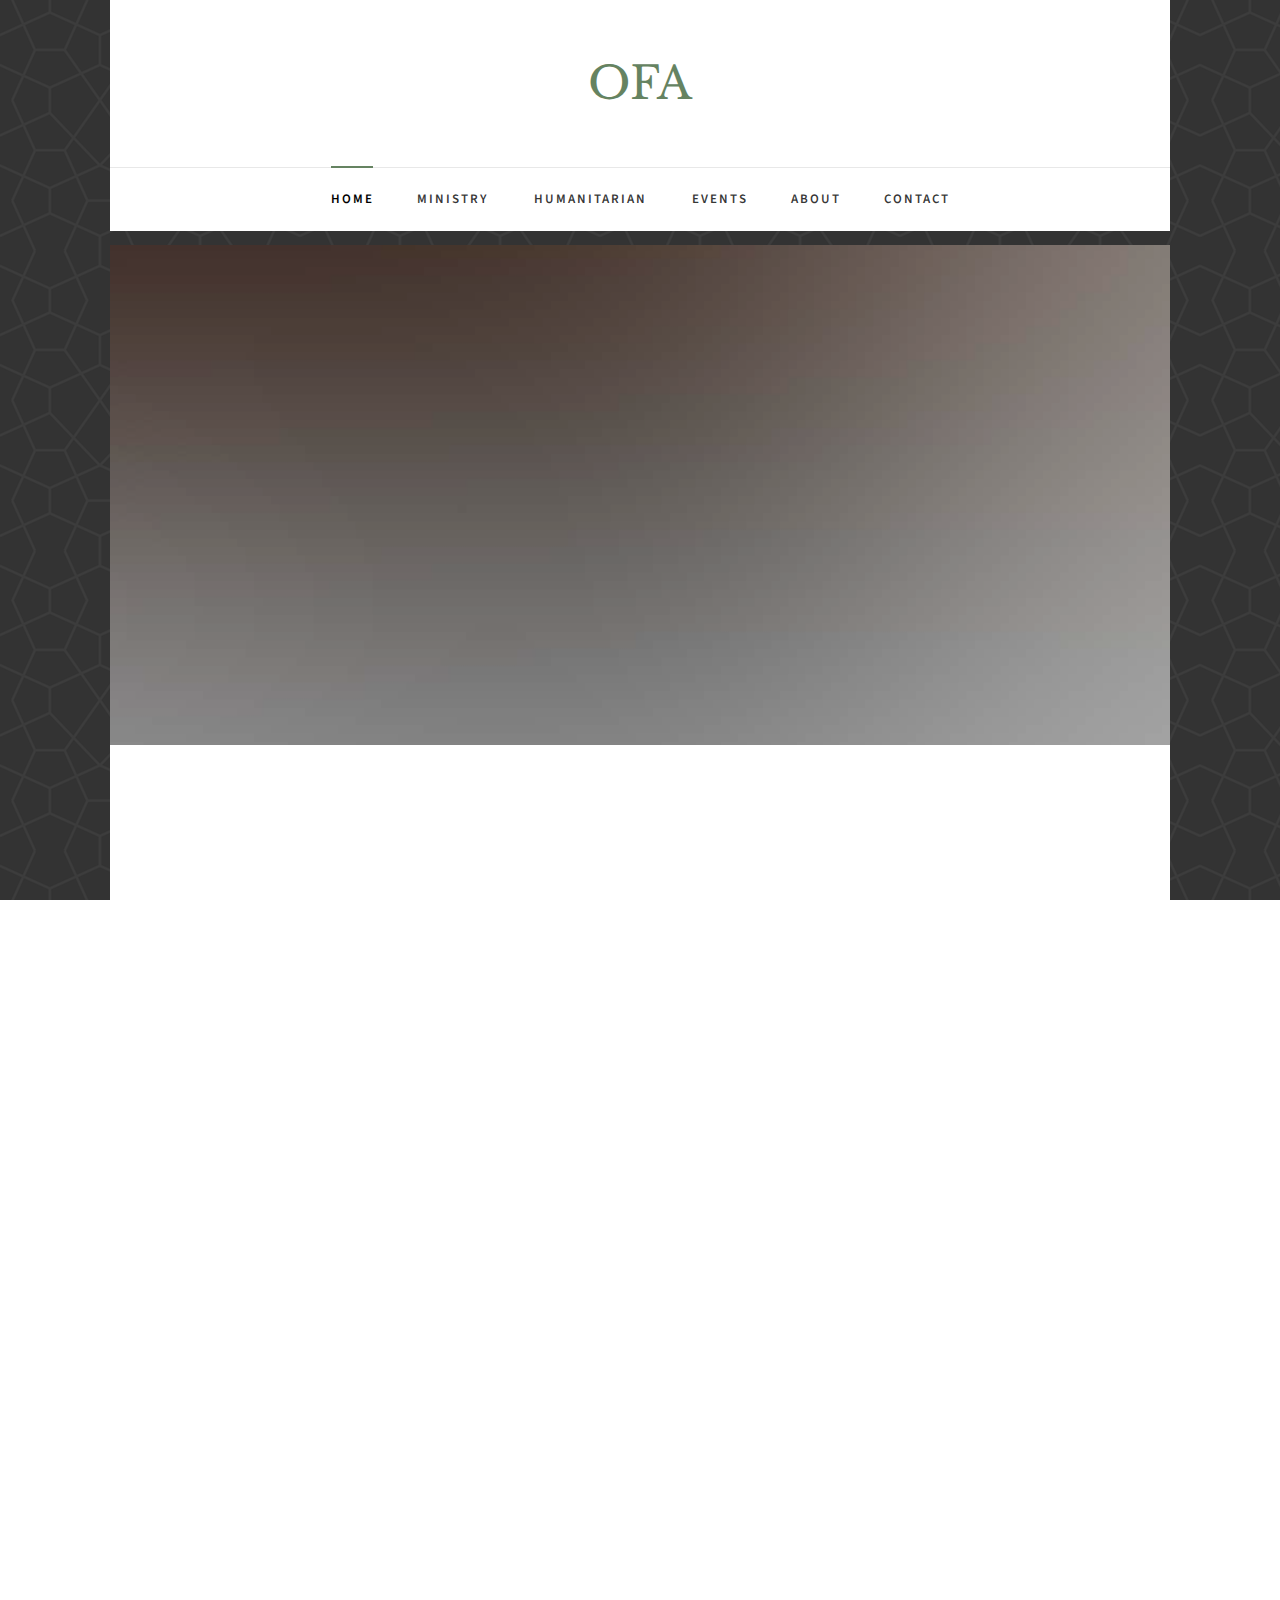
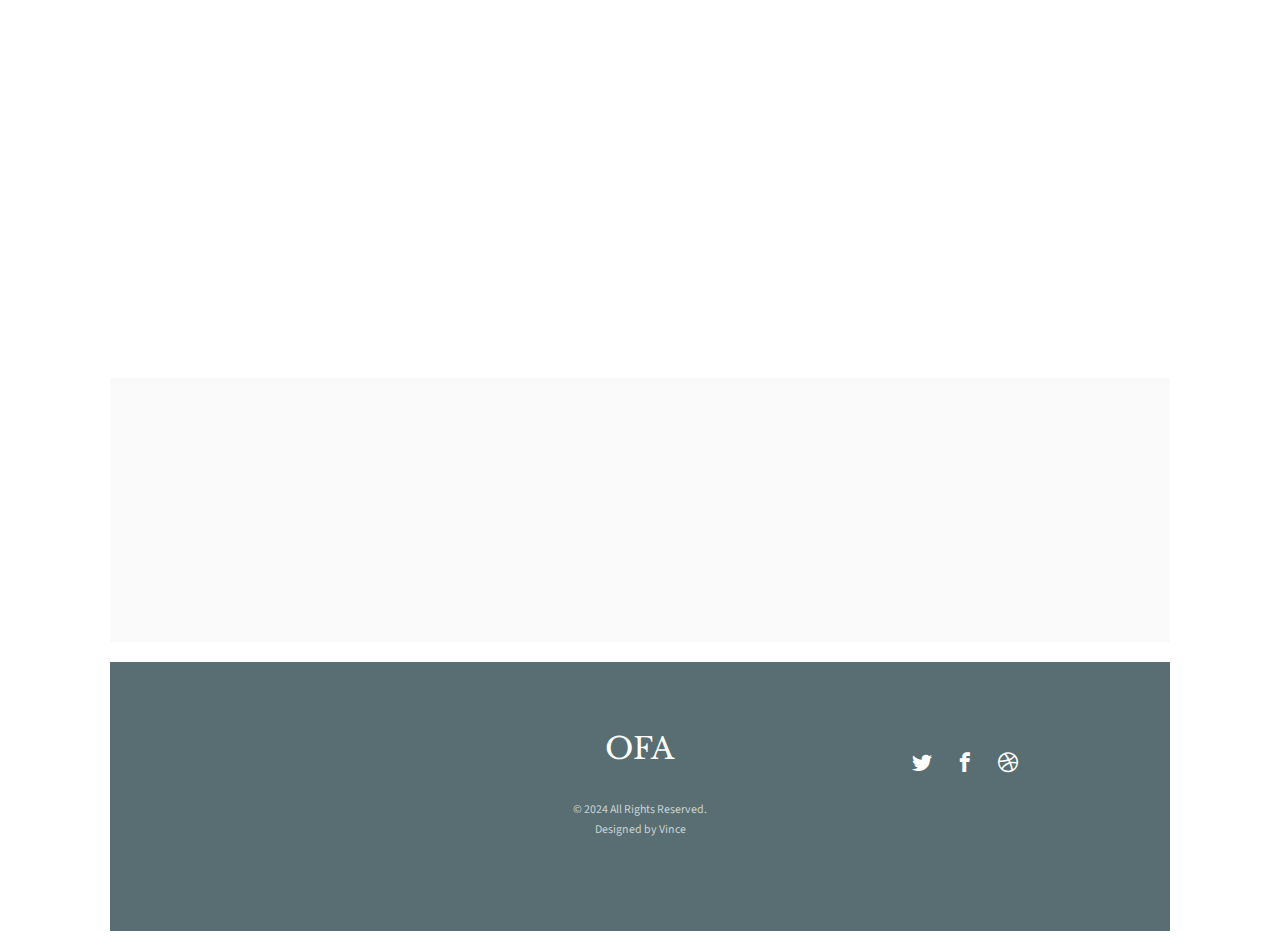
<file: news.html>
<!DOCTYPE HTML>
<html>
	<head>
	<meta charset="utf-8">
	<meta http-equiv="X-UA-Compatible" content="IE=edge">
	<title>Church &mdash; Free Website Template, Free HTML5 Template by freehtml5.co</title>
	<meta name="viewport" content="width=device-width, initial-scale=1">
	<meta name="description" content="Free HTML5 Website Template by freehtml5.co" />
	<meta name="keywords" content="free website templates, free html5, free template, free bootstrap, free website template, html5, css3, mobile first, responsive" />
	<meta name="author" content="freehtml5.co" />

	<!-- 
	//////////////////////////////////////////////////////

	FREE HTML5 TEMPLATE 
	DESIGNED & DEVELOPED by FreeHTML5.co
		
	Website: 		http://freehtml5.co/
	Email: 			info@freehtml5.co
	Twitter: 		http://twitter.com/fh5co
	Facebook: 		https://www.facebook.com/fh5co

	//////////////////////////////////////////////////////
	 -->

  	<!-- Facebook and Twitter integration -->
	<meta property="og:title" content=""/>
	<meta property="og:image" content=""/>
	<meta property="og:url" content=""/>
	<meta property="og:site_name" content=""/>
	<meta property="og:description" content=""/>
	<meta name="twitter:title" content="" />
	<meta name="twitter:image" content="" />
	<meta name="twitter:url" content="" />
	<meta name="twitter:card" content="" />

	<link href="https://fonts.googleapis.com/css?family=Source+Sans+Pro:400,600,700" rel="stylesheet">
	<link href="https://fonts.googleapis.com/css?family=Libre+Baskerville:400,400i,700" rel="stylesheet"
	>
	
	<!-- Animate.css -->
	<link rel="stylesheet" href="css/animate.css">
	<!-- Icomoon Icon Fonts-->
	<link rel="stylesheet" href="css/icomoon.css">
	<!-- Bootstrap  -->
	<link rel="stylesheet" href="css/bootstrap.css">

	<!-- Magnific Popup -->
	<link rel="stylesheet" href="css/magnific-popup.css">

	<!-- Flexslider  -->
	<link rel="stylesheet" href="css/flexslider.css">

	<!-- Owl Carousel  -->
	<link rel="stylesheet" href="css/owl.carousel.min.css">
	<link rel="stylesheet" href="css/owl.theme.default.min.css">

	<!-- Theme style  -->
	<link rel="stylesheet" href="css/style.css">

	<!-- Modernizr JS -->
	<script src="js/modernizr-2.6.2.min.js"></script>
	<!-- FOR IE9 below -->
	<!--[if lt IE 9]>
	<script src="js/respond.min.js"></script>
	<![endif]-->

	</head>
	<body>
		
	<div class="fh5co-loader"></div>
	
	<div id="page">
	<nav class="fh5co-nav" role="navigation">
		<div class="container-wrap">
			<div class="top-menu">
				<div class="row">
					<div class="col-md-12 col-offset-0 text-center">
						<div id="fh5co-logo"><a href="home.html">OFA</a></div>
					</div>
					<div class="col-md-12 col-md-offset-0 text-center menu-1">
						<ul>
							<li class="active"><a href="home.html">Home</a></li>
							<!--<li><a href="sermons.html">Sermons</a></li>-->
							<!---
							<li class="has-dropdown">
								<a href="news.html">News</a>
								<ul class="dropdown">
									<li><a href="#">Ministry</a></li>
									<li><a href="#">Medical Missionary</a></li>
									<li><a href="#">Country Living</a></li>
									<li><a href="#">Gospel Workers</a></li>
								</ul>
							</li>

						-->
						<li class="has-dropdown">
							<a href="ministry.html">Ministry</a>
							
						</li>
							<li class="has-dropdown">
								<a href="humanitarian.html">Humanitarian</a>
								
							</li>
							<li><a href="events.html">Events</a></li>
							<li><a href="about.html">About</a></li>
							<li><a href="contact.html">Contact</a></li>
							
						</ul>
					</div>
				</div>
				
			</div>
		</div>
	</nav>
	<div class="container-wrap">
		<aside id="fh5co-hero">
			<div class="flexslider">
				<ul class="slides">
			   	<li style="background-image: url(images/img_bg_2.jpg);">
			   		<div class="overlay"></div>
			   		<div class="container-fluid">
			   			<div class="row">
				   			<div class="col-md-6 col-md-offset-3 text-center slider-text">
				   				<div class="slider-text-inner">
				   					<h1>News</h1>
										<h2>Free html5 templates Made by <a href="http://freehtml5.co/" target="_blank">freehtml5.co</a></h2>
				   				</div>
				   			</div>
				   		</div>
			   		</div>
			   	</li>
			  	</ul>
		  	</div>
		</aside>
		<div id="fh5co-news">
			<div class="row animate-box">
				<div class="col-md-6 col-md-offset-3 text-center fh5co-heading">
					<h2>Our News</h2>
					<p>Dignissimos asperiores vitae velit veniam totam fuga molestias accusamus alias autem provident. Odit ab aliquam dolor eius.</p>
				</div>
			</div>
			<div class="row">
				<div class="col-md-3 animate-box">
					<div class="news">
						<a href="#" class="img-holder"><img class="img-responsive" src="images/img-1.jpg" alt="Free HTML5 Website Template by freehtml5.co"></a>
						<div class="desc">
							<span class="date">March 30, 2017</span>
							<h3><a href="#">Live News</a></h3>
							<p>Dignissimos asperiores vitae velit veniam totam fuga molestias accusamus alias autem provident. Odit ab aliquam dolor eius.</p>
							<a href="#">Read More <i class="icon-arrow-right3"></i></a>
						</div>
					</div>
				</div>
				<div class="col-md-3 animate-box">
					<div class="news">
						<a href="#" class="img-holder"><img class="img-responsive" src="images/img-3.jpg" alt="Free HTML5 Website Template by freehtml5.co"></a>
						<div class="desc">
							<span class="date">March 30, 2017</span>
							<h3><a href="#">Biblical Counseling</a></h3>
							<p>Dignissimos asperiores vitae velit veniam totam fuga molestias accusamus alias autem provident. Odit ab aliquam dolor eius.</p>
							<a href="#">Read More <i class="icon-arrow-right3"></i></a>
						</div>
					</div>
				</div>
				<div class="col-md-3 animate-box">
					<div class="news">
						<a href="#" class="img-holder"><img class="img-responsive" src="images/img-4.jpg" alt="Free HTML5 Website Template by freehtml5.co"></a>
						<div class="desc">
							<span class="date">March 30, 2017</span>
							<h3><a href="#">Helping Children</a></h3>
							<p>Dignissimos asperiores vitae velit veniam totam fuga molestias accusamus alias autem provident. Odit ab aliquam dolor eius.</p>
							<a href="#">Read More <i class="icon-arrow-right3"></i></a>
						</div>
					</div>
				</div>
				<div class="col-md-3 animate-box">
					<div class="news">
						<a href="#" class="img-holder"><img class="img-responsive" src="images/img-2.jpg" alt="Free HTML5 Website Template by freehtml5.co"></a>
						<div class="desc">
							<span class="date">March 30, 2017</span>
							<h3><a href="#">Helping Children</a></h3>
							<p>Dignissimos asperiores vitae velit veniam totam fuga molestias accusamus alias autem provident. Odit ab aliquam dolor eius.</p>
							<a href="#">Read More <i class="icon-arrow-right3"></i></a>
						</div>
					</div>
				</div>
				<div class="col-md-3 animate-box">
					<div class="news">
						<a href="#" class="img-holder"><img class="img-responsive" src="images/img-1.jpg" alt="Free HTML5 Website Template by freehtml5.co"></a>
						<div class="desc">
							<span class="date">March 30, 2017</span>
							<h3><a href="#">Live News</a></h3>
							<p>Dignissimos asperiores vitae velit veniam totam fuga molestias accusamus alias autem provident. Odit ab aliquam dolor eius.</p>
							<a href="#">Read More <i class="icon-arrow-right3"></i></a>
						</div>
					</div>
				</div>
				<div class="col-md-3 animate-box">
					<div class="news">
						<a href="#" class="img-holder"><img class="img-responsive" src="images/img-3.jpg" alt="Free HTML5 Website Template by freehtml5.co"></a>
						<div class="desc">
							<span class="date">March 30, 2017</span>
							<h3><a href="#">Biblical Counseling</a></h3>
							<p>Dignissimos asperiores vitae velit veniam totam fuga molestias accusamus alias autem provident. Odit ab aliquam dolor eius.</p>
							<a href="#">Read More <i class="icon-arrow-right3"></i></a>
						</div>
					</div>
				</div>
				<div class="col-md-3 animate-box">
					<div class="news">
						<a href="#" class="img-holder"><img class="img-responsive" src="images/img-2.jpg" alt="Free HTML5 Website Template by freehtml5.co"></a>
						<div class="desc">
							<span class="date">March 30, 2017</span>
							<h3><a href="#">Helping Children</a></h3>
							<p>Dignissimos asperiores vitae velit veniam totam fuga molestias accusamus alias autem provident. Odit ab aliquam dolor eius.</p>
							<a href="#">Read More <i class="icon-arrow-right3"></i></a>
						</div>
					</div>
				</div>
				<div class="col-md-3 animate-box">
					<div class="news">
						<a href="#" class="img-holder"><img class="img-responsive" src="images/img-4.jpg" alt="Free HTML5 Website Template by freehtml5.co"></a>
						<div class="desc">
							<span class="date">March 30, 2017</span>
							<h3><a href="#">Helping Children</a></h3>
							<p>Dignissimos asperiores vitae velit veniam totam fuga molestias accusamus alias autem provident. Odit ab aliquam dolor eius.</p>
							<a href="#">Read More <i class="icon-arrow-right3"></i></a>
						</div>
					</div>
				</div>
			</div>
		</div>
		<div id="fh5co-counter" class="fh5co-counters fh5co-light-grey">
			<div class="row">
				<div class="col-md-6 col-md-offset-3 text-center animate-box">
					<p>We have a fun facts far far away, behind the word mountains, far from the countries Vokalia and Consonantia, there live the blind texts.</p>
					</div>
			</div>
			<div class="row animate-box">
				<div class="col-md-8 col-md-offset-2">
					<div class="row">
						<div class="col-md-3 col-sm-6 col-xs-6 text-center">
							<span class="fh5co-counter js-counter" data-from="0" data-to="9452" data-speed="5000" data-refresh-interval="50"></span>
							<span class="fh5co-counter-label">Members</span>
						</div>
						<div class="col-md-3 col-sm-6 col-xs-6 text-center">
							<span class="fh5co-counter js-counter" data-from="0" data-to="214" data-speed="5000" data-refresh-interval="50"></span>
							<span class="fh5co-counter-label">Ministries</span>
						</div>
						<div class="clearfix visible-sm-block visible-xs-block"></div>
						<div class="col-md-3 col-sm-6 col-xs-6 text-center">
							<span class="fh5co-counter js-counter" data-from="0" data-to="433" data-speed="5000" data-refresh-interval="50"></span>
							<span class="fh5co-counter-label">Classes</span>
						</div>
						<div class="col-md-3 col-sm-6 col-xs-6 text-center">
							<span class="fh5co-counter js-counter" data-from="0" data-to="512" data-speed="5000" data-refresh-interval="50"></span>
							<span class="fh5co-counter-label">Activities</span>
						</div>
					</div>
				</div>
			</div>
		</div>
	</div><!-- END container-wrap -->

	<div class="container-wrap">
		<footer id="fh5co-footer" role="contentinfo">
			<div class="col-md-4 text-center">
				<!--<h3>198 West 21th Street, Suite 721 New York NY 10016</h3>-->
			</div>
			<div class="col-md-4 text-center">
				<h2><a href="#">OFA </a></h2>
			</div>
			<div class="col-md-4 text-center">
				<p>
					<ul class="fh5co-social-icons">
						<li><a href="#"><i class="icon-twitter2"></i></a></li>
						<li><a href="#"><i class="icon-facebook2"></i></a></li>
						<li><a href="#"><i class="icon-dribbble2"></i></a></li>
					</ul>
				</p>
			</div>
			<div class="row copyright">
				<div class="col-md-12 text-center">
					<p>
						<small class="block">&copy; 2024  All Rights Reserved.</small> 
						<small class="block">Designed by Vince</small>
					</p>
				</div>
			</div>
		</footer>
	</div>
	</div>

	<div class="gototop js-top">
		<a href="#" class="js-gotop"><i class="icon-arrow-up2"></i></a>
	</div>
	
	<!-- jQuery -->
	<script src="js/jquery.min.js"></script>
	<!-- jQuery Easing -->
	<script src="js/jquery.easing.1.3.js"></script>
	<!-- Bootstrap -->
	<script src="js/bootstrap.min.js"></script>
	<!-- Waypoints -->
	<script src="js/jquery.waypoints.min.js"></script>
	<!-- Flexslider -->
	<script src="js/jquery.flexslider-min.js"></script>
	<!-- Carousel -->
	<script src="js/owl.carousel.min.js"></script>
	<!-- Magnific Popup -->
	<script src="js/jquery.magnific-popup.min.js"></script>
	<script src="js/magnific-popup-options.js"></script>
	<!-- Counters -->
	<script src="js/jquery.countTo.js"></script>
	<!-- Main -->
	<script src="js/main.js"></script>

	</body>
</html>
</file>
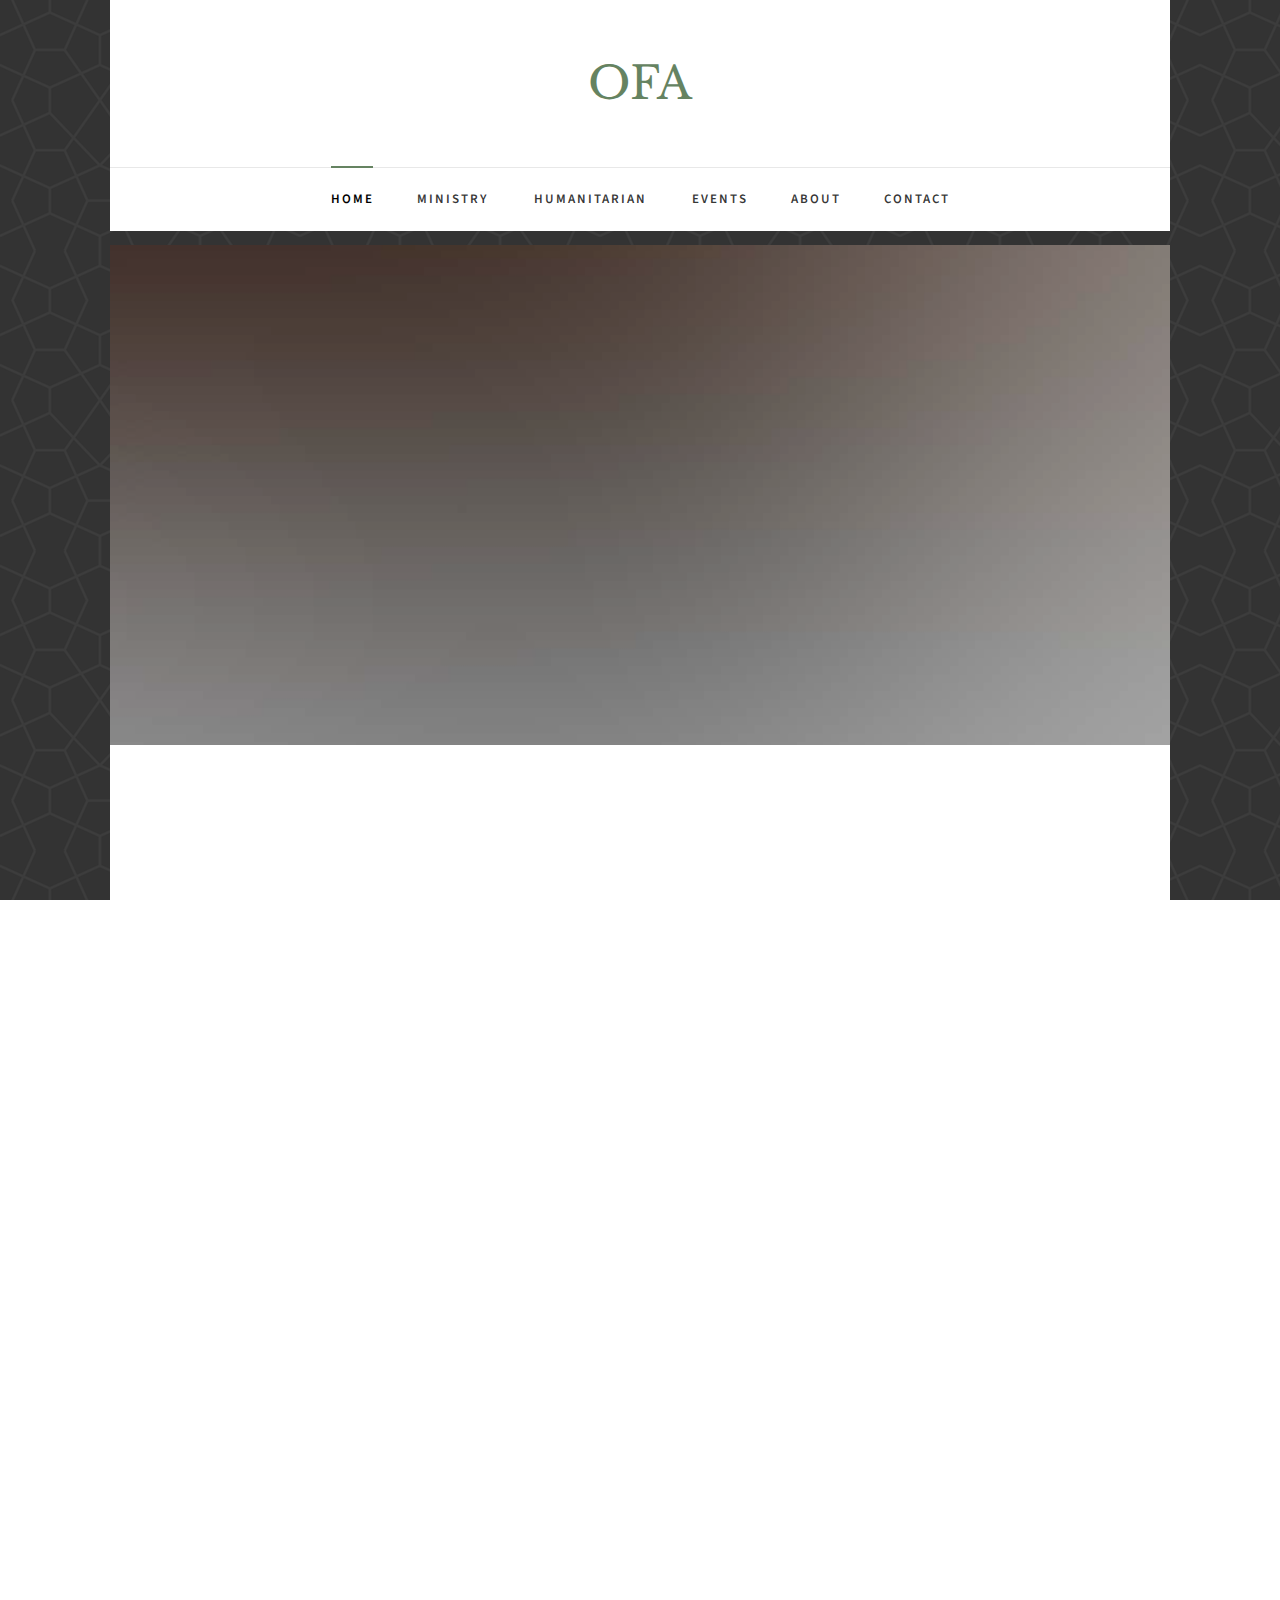
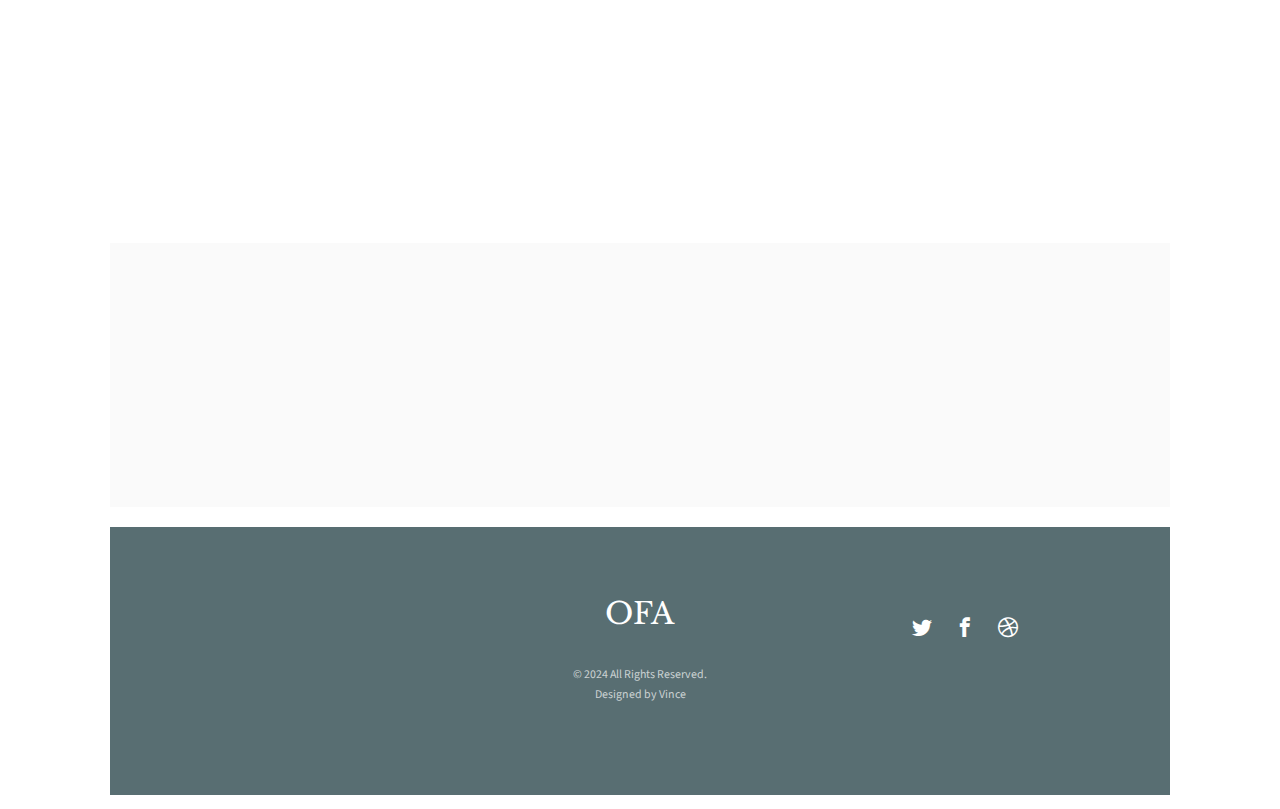
<file: sermons.html>
<!DOCTYPE HTML>
<html>
	<head>
	<meta charset="utf-8">
	<meta http-equiv="X-UA-Compatible" content="IE=edge">
	<title>Church &mdash; Free Website Template, Free HTML5 Template by freehtml5.co</title>
	<meta name="viewport" content="width=device-width, initial-scale=1">
	<meta name="description" content="Free HTML5 Website Template by freehtml5.co" />
	<meta name="keywords" content="free website templates, free html5, free template, free bootstrap, free website template, html5, css3, mobile first, responsive" />
	<meta name="author" content="freehtml5.co" />

	<!-- 
	//////////////////////////////////////////////////////

	FREE HTML5 TEMPLATE 
	DESIGNED & DEVELOPED by FreeHTML5.co
		
	Website: 		http://freehtml5.co/
	Email: 			info@freehtml5.co
	Twitter: 		http://twitter.com/fh5co
	Facebook: 		https://www.facebook.com/fh5co

	//////////////////////////////////////////////////////
	 -->

  	<!-- Facebook and Twitter integration -->
	<meta property="og:title" content=""/>
	<meta property="og:image" content=""/>
	<meta property="og:url" content=""/>
	<meta property="og:site_name" content=""/>
	<meta property="og:description" content=""/>
	<meta name="twitter:title" content="" />
	<meta name="twitter:image" content="" />
	<meta name="twitter:url" content="" />
	<meta name="twitter:card" content="" />

	<link href="https://fonts.googleapis.com/css?family=Source+Sans+Pro:400,600,700" rel="stylesheet">
	<link href="https://fonts.googleapis.com/css?family=Libre+Baskerville:400,400i,700" rel="stylesheet"
	>
	
	<!-- Animate.css -->
	<link rel="stylesheet" href="css/animate.css">
	<!-- Icomoon Icon Fonts-->
	<link rel="stylesheet" href="css/icomoon.css">
	<!-- Bootstrap  -->
	<link rel="stylesheet" href="css/bootstrap.css">

	<!-- Magnific Popup -->
	<link rel="stylesheet" href="css/magnific-popup.css">

	<!-- Flexslider  -->
	<link rel="stylesheet" href="css/flexslider.css">

	<!-- Owl Carousel  -->
	<link rel="stylesheet" href="css/owl.carousel.min.css">
	<link rel="stylesheet" href="css/owl.theme.default.min.css">

	<!-- Theme style  -->
	<link rel="stylesheet" href="css/style.css">

	<!-- Modernizr JS -->
	<script src="js/modernizr-2.6.2.min.js"></script>
	<!-- FOR IE9 below -->
	<!--[if lt IE 9]>
	<script src="js/respond.min.js"></script>
	<![endif]-->

	</head>
	<body>
		
	<div class="fh5co-loader"></div>
	
	<div id="page">
	<nav class="fh5co-nav" role="navigation">
		<div class="container-wrap">
			<div class="top-menu">
				<div class="row">
					<div class="col-md-12 col-offset-0 text-center">
						<div id="fh5co-logo"><a href="home.html">OFA</a></div>
					</div>
					<div class="col-md-12 col-md-offset-0 text-center menu-1">
						<ul>
							<li class="active"><a href="home.html">Home</a></li>
							<!--<li><a href="sermons.html">Sermons</a></li>-->
							<!---
							<li class="has-dropdown">
								<a href="news.html">News</a>
								<ul class="dropdown">
									<li><a href="#">Ministry</a></li>
									<li><a href="#">Medical Missionary</a></li>
									<li><a href="#">Country Living</a></li>
									<li><a href="#">Gospel Workers</a></li>
								</ul>
							</li>

						-->
						<li class="has-dropdown">
							<a href="ministry.html">Ministry</a>
							
						</li>
							<li class="has-dropdown">
								<a href="humanitarian.html">Humanitarian</a>
								
							</li>
							<li><a href="events.html">Events</a></li>
							<li><a href="about.html">About</a></li>
							<li><a href="contact.html">Contact</a></li>
							
						</ul>
					</div>
				</div>
				
			</div>
		</div>
	</nav>
	<div class="container-wrap">
		<aside id="fh5co-hero">
			<div class="flexslider">
				<ul class="slides">
			   	<li style="background-image: url(images/img_bg_2.jpg);">
			   		<div class="overlay"></div>
			   		<div class="container-fluid">
			   			<div class="row">
				   			<div class="col-md-6 col-md-offset-3 text-center slider-text">
				   				<div class="slider-text-inner">
				   					<h1>Watch Our Sermons</h1>
										<h2>Free html5 templates Made by <a href="http://freehtml5.co/" target="_blank">freehtml5.co</a></h2>
				   				</div>
				   			</div>
				   		</div>
			   		</div>
			   	</li>
			  	</ul>
		  	</div>
		</aside>
		<div id="fh5co-sermon">
			<div class="row animate-box">
				<div class="col-md-6 col-md-offset-3 text-center fh5co-heading">
					<h2>Our Sermons</h2>
					<p>Dignissimos asperiores vitae velit veniam totam fuga molestias accusamus alias autem provident. Odit ab aliquam dolor eius.</p>
				</div>
			</div>
			<div class="row">
				<div class="col-md-4 text-center animate-box">
					<div class="sermon-entry">
						<div class="sermon" style="background-image: url(images/sermon-1.jpg);">
							<div class="play">
								<a class="popup-vimeo" href="https://vimeo.com/channels/staffpicks/93951774"><i class="icon-play3"></i></a>
							</div>
						</div>
						<h3>Soul Winning</h3>
						<span>Pstr. John Doe</span>
					</div>
				</div>
				<div class="col-md-4 text-center animate-box">
					<div class="sermon-entry">
						<div class="sermon" style="background-image: url(images/sermon-3.jpg);">
							<div class="play">
								<a class="popup-vimeo" href="https://vimeo.com/channels/staffpicks/93951774"><i class="icon-play3"></i></a>
							</div>
						</div>
						<h3>Message From God</h3>
						<span>Pstr. John Doe</span>
					</div>
				</div>
				<div class="col-md-4 text-center animate-box">
					<div class="sermon-entry">
						<div class="sermon" style="background-image: url(images/sermon-2.jpg);">
							<div class="play">
								<a class="popup-vimeo" href="https://vimeo.com/channels/staffpicks/93951774"><i class="icon-play3"></i></a>
							</div>
						</div>
						<h3>Our World Today</h3>
						<span>Pstr. John Doe</span>
					</div>
				</div>
				<div class="col-md-4 text-center animate-box">
					<div class="sermon-entry">
						<div class="sermon" style="background-image: url(images/sermon-1.jpg);">
							<div class="play">
								<a class="popup-vimeo" href="https://vimeo.com/channels/staffpicks/93951774"><i class="icon-play3"></i></a>
							</div>
						</div>
						<h3>Soul Winning</h3>
						<span>Pstr. John Doe</span>
					</div>
				</div>
				<div class="col-md-4 text-center animate-box">
					<div class="sermon-entry">
						<div class="sermon" style="background-image: url(images/sermon-3.jpg);">
							<div class="play">
								<a class="popup-vimeo" href="https://vimeo.com/channels/staffpicks/93951774"><i class="icon-play3"></i></a>
							</div>
						</div>
						<h3>Message From God</h3>
						<span>Pstr. John Doe</span>
					</div>
				</div>
				<div class="col-md-4 text-center animate-box">
					<div class="sermon-entry">
						<div class="sermon" style="background-image: url(images/sermon-2.jpg);">
							<div class="play">
								<a class="popup-vimeo" href="https://vimeo.com/channels/staffpicks/93951774"><i class="icon-play3"></i></a>
							</div>
						</div>
						<h3>Our World Today</h3>
						<span>Pstr. John Doe</span>
					</div>
				</div>
			</div>
		</div>
		<div id="fh5co-counter" class="fh5co-counters fh5co-light-grey">
			<div class="row">
				<div class="col-md-6 col-md-offset-3 text-center animate-box">
					<p>We have a fun facts far far away, behind the word mountains, far from the countries Vokalia and Consonantia, there live the blind texts.</p>
					</div>
			</div>
			<div class="row animate-box">
				<div class="col-md-8 col-md-offset-2">
					<div class="row">
						<div class="col-md-3 col-sm-6 col-xs-6 text-center">
							<span class="fh5co-counter js-counter" data-from="0" data-to="9452" data-speed="5000" data-refresh-interval="50"></span>
							<span class="fh5co-counter-label">Members</span>
						</div>
						<div class="col-md-3 col-sm-6 col-xs-6 text-center">
							<span class="fh5co-counter js-counter" data-from="0" data-to="214" data-speed="5000" data-refresh-interval="50"></span>
							<span class="fh5co-counter-label">Ministries</span>
						</div>
						<div class="clearfix visible-sm-block visible-xs-block"></div>
						<div class="col-md-3 col-sm-6 col-xs-6 text-center">
							<span class="fh5co-counter js-counter" data-from="0" data-to="433" data-speed="5000" data-refresh-interval="50"></span>
							<span class="fh5co-counter-label">Classes</span>
						</div>
						<div class="col-md-3 col-sm-6 col-xs-6 text-center">
							<span class="fh5co-counter js-counter" data-from="0" data-to="512" data-speed="5000" data-refresh-interval="50"></span>
							<span class="fh5co-counter-label">Activities</span>
						</div>
					</div>
				</div>
			</div>
		</div>
	</div><!-- END container-wrap -->

	<div class="container-wrap">
		<footer id="fh5co-footer" role="contentinfo">
			<div class="col-md-4 text-center">
				<!--<h3>198 West 21th Street, Suite 721 New York NY 10016</h3>-->
			</div>
			<div class="col-md-4 text-center">
				<h2><a href="#">OFA </a></h2>
			</div>
			<div class="col-md-4 text-center">
				<p>
					<ul class="fh5co-social-icons">
						<li><a href="#"><i class="icon-twitter2"></i></a></li>
						<li><a href="#"><i class="icon-facebook2"></i></a></li>
						<li><a href="#"><i class="icon-dribbble2"></i></a></li>
					</ul>
				</p>
			</div>
			<div class="row copyright">
				<div class="col-md-12 text-center">
					<p>
						<small class="block">&copy; 2024  All Rights Reserved.</small> 
						<small class="block">Designed by Vince</small>
					</p>
				</div>
			</div>
		</footer>
	</div>
	</div>

	<div class="gototop js-top">
		<a href="#" class="js-gotop"><i class="icon-arrow-up2"></i></a>
	</div>
	
	<!-- jQuery -->
	<script src="js/jquery.min.js"></script>
	<!-- jQuery Easing -->
	<script src="js/jquery.easing.1.3.js"></script>
	<!-- Bootstrap -->
	<script src="js/bootstrap.min.js"></script>
	<!-- Waypoints -->
	<script src="js/jquery.waypoints.min.js"></script>
	<!-- Flexslider -->
	<script src="js/jquery.flexslider-min.js"></script>
	<!-- Carousel -->
	<script src="js/owl.carousel.min.js"></script>
	<!-- Magnific Popup -->
	<script src="js/jquery.magnific-popup.min.js"></script>
	<script src="js/magnific-popup-options.js"></script>
	<!-- Counters -->
	<script src="js/jquery.countTo.js"></script>
	<!-- Main -->
	<script src="js/main.js"></script>

	</body>
</html>
</file>
<file: css/icomoon.css>
@font-face {
  font-family: 'icomoon';
  src:  url('fonts/icomoon.eot?5j2n32');
  src:  url('fonts/icomoon.eot?5j2n32#iefix') format('embedded-opentype'),
    url('fonts/icomoon.ttf?5j2n32') format('truetype'),
    url('fonts/icomoon.woff?5j2n32') format('woff'),
    url('fonts/icomoon.svg?5j2n32#icomoon') format('svg');
  font-weight: normal;
  font-style: normal;
}

[class^="icon-"], [class*=" icon-"] {
  /* use !important to prevent issues with browser extensions that change fonts */
  font-family: 'icomoon' !important;
  speak: none;
  font-style: normal;
  font-weight: normal;
  font-variant: normal;
  text-transform: none;
  line-height: 1;

  /* Better Font Rendering =========== */
  -webkit-font-smoothing: antialiased;
  -moz-osx-font-smoothing: grayscale;
}

.icon-eye2:before {
  content: "\e064";
}
.icon-paper-clip:before {
  content: "\e065";
}
.icon-mail5:before {
  content: "\e066";
}
.icon-toggle:before {
  content: "\e067";
}
.icon-layout:before {
  content: "\e068";
}
.icon-link2:before {
  content: "\e069";
}
.icon-bell2:before {
  content: "\e06a";
}
.icon-lock3:before {
  content: "\e06b";
}
.icon-unlock:before {
  content: "\e06c";
}
.icon-ribbon2:before {
  content: "\e06d";
}
.icon-image2:before {
  content: "\e06e";
}
.icon-signal:before {
  content: "\e06f";
}
.icon-target3:before {
  content: "\e070";
}
.icon-clipboard3:before {
  content: "\e071";
}
.icon-clock3:before {
  content: "\e072";
}
.icon-watch:before {
  content: "\e073";
}
.icon-air-play:before {
  content: "\e074";
}
.icon-camera3:before {
  content: "\e075";
}
.icon-video2:before {
  content: "\e076";
}
.icon-disc:before {
  content: "\e077";
}
.icon-printer3:before {
  content: "\e078";
}
.icon-monitor:before {
  content: "\e079";
}
.icon-server:before {
  content: "\e07a";
}
.icon-cog2:before {
  content: "\e07b";
}
.icon-heart3:before {
  content: "\e07c";
}
.icon-paragraph:before {
  content: "\e07d";
}
.icon-align-justify:before {
  content: "\e07e";
}
.icon-align-left:before {
  content: "\e07f";
}
.icon-align-center:before {
  content: "\e080";
}
.icon-align-right:before {
  content: "\e081";
}
.icon-book2:before {
  content: "\e082";
}
.icon-layers2:before {
  content: "\e083";
}
.icon-stack2:before {
  content: "\e084";
}
.icon-stack-2:before {
  content: "\e085";
}
.icon-paper:before {
  content: "\e086";
}
.icon-paper-stack:before {
  content: "\e087";
}
.icon-search3:before {
  content: "\e088";
}
.icon-zoom-in2:before {
  content: "\e089";
}
.icon-zoom-out2:before {
  content: "\e08a";
}
.icon-reply2:before {
  content: "\e08b";
}
.icon-circle-plus:before {
  content: "\e08c";
}
.icon-circle-minus:before {
  content: "\e08d";
}
.icon-circle-check:before {
  content: "\e08e";
}
.icon-circle-cross:before {
  content: "\e08f";
}
.icon-square-plus:before {
  content: "\e090";
}
.icon-square-minus:before {
  content: "\e091";
}
.icon-square-check:before {
  content: "\e092";
}
.icon-square-cross:before {
  content: "\e093";
}
.icon-microphone:before {
  content: "\e094";
}
.icon-record:before {
  content: "\e095";
}
.icon-skip-back:before {
  content: "\e096";
}
.icon-rewind:before {
  content: "\e097";
}
.icon-play4:before {
  content: "\e098";
}
.icon-pause3:before {
  content: "\e099";
}
.icon-stop3:before {
  content: "\e09a";
}
.icon-fast-forward:before {
  content: "\e09b";
}
.icon-skip-forward:before {
  content: "\e09c";
}
.icon-shuffle2:before {
  content: "\e09d";
}
.icon-repeat:before {
  content: "\e09e";
}
.icon-folder2:before {
  content: "\e09f";
}
.icon-umbrella:before {
  content: "\e0a0";
}
.icon-moon:before {
  content: "\e0a1";
}
.icon-thermometer:before {
  content: "\e0a2";
}
.icon-drop:before {
  content: "\e0a3";
}
.icon-sun2:before {
  content: "\e0a4";
}
.icon-cloud3:before {
  content: "\e0a5";
}
.icon-cloud-upload2:before {
  content: "\e0a6";
}
.icon-cloud-download2:before {
  content: "\e0a7";
}
.icon-upload4:before {
  content: "\e0a8";
}
.icon-download4:before {
  content: "\e0a9";
}
.icon-location3:before {
  content: "\e0aa";
}
.icon-location-2:before {
  content: "\e0ab";
}
.icon-map3:before {
  content: "\e0ac";
}
.icon-battery:before {
  content: "\e0ad";
}
.icon-head:before {
  content: "\e0ae";
}
.icon-briefcase3:before {
  content: "\e0af";
}
.icon-speech-bubble:before {
  content: "\e0b0";
}
.icon-anchor2:before {
  content: "\e0b1";
}
.icon-globe2:before {
  content: "\e0b2";
}
.icon-box:before {
  content: "\e0b3";
}
.icon-reload:before {
  content: "\e0b4";
}
.icon-share3:before {
  content: "\e0b5";
}
.icon-marquee:before {
  content: "\e0b6";
}
.icon-marquee-plus:before {
  content: "\e0b7";
}
.icon-marquee-minus:before {
  content: "\e0b8";
}
.icon-tag:before {
  content: "\e0b9";
}
.icon-power2:before {
  content: "\e0ba";
}
.icon-command2:before {
  content: "\e0bb";
}
.icon-alt:before {
  content: "\e0bc";
}
.icon-esc:before {
  content: "\e0bd";
}
.icon-bar-graph:before {
  content: "\e0be";
}
.icon-bar-graph-2:before {
  content: "\e0bf";
}
.icon-pie-graph:before {
  content: "\e0c0";
}
.icon-star:before {
  content: "\e0c1";
}
.icon-arrow-left3:before {
  content: "\e0c2";
}
.icon-arrow-right3:before {
  content: "\e0c3";
}
.icon-arrow-up3:before {
  content: "\e0c4";
}
.icon-arrow-down3:before {
  content: "\e0c5";
}
.icon-volume:before {
  content: "\e0c6";
}
.icon-mute:before {
  content: "\e0c7";
}
.icon-content-right:before {
  content: "\e100";
}
.icon-content-left:before {
  content: "\e101";
}
.icon-grid2:before {
  content: "\e102";
}
.icon-grid-2:before {
  content: "\e103";
}
.icon-columns:before {
  content: "\e104";
}
.icon-loader:before {
  content: "\e105";
}
.icon-bag:before {
  content: "\e106";
}
.icon-ban:before {
  content: "\e107";
}
.icon-flag3:before {
  content: "\e108";
}
.icon-trash:before {
  content: "\e109";
}
.icon-expand2:before {
  content: "\e110";
}
.icon-contract:before {
  content: "\e111";
}
.icon-maximize:before {
  content: "\e112";
}
.icon-minimize:before {
  content: "\e113";
}
.icon-plus2:before {
  content: "\e114";
}
.icon-minus2:before {
  content: "\e115";
}
.icon-check:before {
  content: "\e116";
}
.icon-cross2:before {
  content: "\e117";
}
.icon-move:before {
  content: "\e118";
}
.icon-delete:before {
  content: "\e119";
}
.icon-menu5:before {
  content: "\e120";
}
.icon-archive:before {
  content: "\e121";
}
.icon-inbox:before {
  content: "\e122";
}
.icon-outbox:before {
  content: "\e123";
}
.icon-file:before {
  content: "\e124";
}
.icon-file-add:before {
  content: "\e125";
}
.icon-file-subtract:before {
  content: "\e126";
}
.icon-help:before {
  content: "\e127";
}
.icon-open:before {
  content: "\e128";
}
.icon-ellipsis:before {
  content: "\e129";
}
.icon-heart4:before {
  content: "\e900";
}
.icon-cloud4:before {
  content: "\e901";
}
.icon-star2:before {
  content: "\e902";
}
.icon-tv2:before {
  content: "\e903";
}
.icon-sound:before {
  content: "\e904";
}
.icon-video3:before {
  content: "\e905";
}
.icon-trash2:before {
  content: "\e906";
}
.icon-user2:before {
  content: "\e907";
}
.icon-key3:before {
  content: "\e908";
}
.icon-search4:before {
  content: "\e909";
}
.icon-settings:before {
  content: "\e90a";
}
.icon-camera4:before {
  content: "\e90b";
}
.icon-tag2:before {
  content: "\e90c";
}
.icon-lock4:before {
  content: "\e90d";
}
.icon-bulb:before {
  content: "\e90e";
}
.icon-pen2:before {
  content: "\e90f";
}
.icon-diamond:before {
  content: "\e910";
}
.icon-display2:before {
  content: "\e911";
}
.icon-location4:before {
  content: "\e912";
}
.icon-eye3:before {
  content: "\e913";
}
.icon-bubble3:before {
  content: "\e914";
}
.icon-stack3:before {
  content: "\e915";
}
.icon-cup:before {
  content: "\e916";
}
.icon-phone3:before {
  content: "\e917";
}
.icon-news:before {
  content: "\e918";
}
.icon-mail6:before {
  content: "\e919";
}
.icon-like:before {
  content: "\e91a";
}
.icon-photo:before {
  content: "\e91b";
}
.icon-note:before {
  content: "\e91c";
}
.icon-clock4:before {
  content: "\e91d";
}
.icon-paperplane:before {
  content: "\e91e";
}
.icon-params:before {
  content: "\e91f";
}
.icon-banknote:before {
  content: "\e920";
}
.icon-data:before {
  content: "\e921";
}
.icon-music2:before {
  content: "\e922";
}
.icon-megaphone2:before {
  content: "\e923";
}
.icon-study:before {
  content: "\e924";
}
.icon-lab2:before {
  content: "\e925";
}
.icon-food:before {
  content: "\e926";
}
.icon-t-shirt:before {
  content: "\e927";
}
.icon-fire2:before {
  content: "\e928";
}
.icon-clip:before {
  content: "\e929";
}
.icon-shop:before {
  content: "\e92a";
}
.icon-calendar3:before {
  content: "\e92b";
}
.icon-wallet2:before {
  content: "\e92c";
}
.icon-vynil:before {
  content: "\e92d";
}
.icon-truck2:before {
  content: "\e92e";
}
.icon-world:before {
  content: "\e92f";
}
.icon-mobile:before {
  content: "\e000";
}
.icon-laptop:before {
  content: "\e001";
}
.icon-desktop:before {
  content: "\e002";
}
.icon-tablet:before {
  content: "\e003";
}
.icon-phone:before {
  content: "\e004";
}
.icon-document:before {
  content: "\e005";
}
.icon-documents:before {
  content: "\e006";
}
.icon-search:before {
  content: "\e007";
}
.icon-clipboard:before {
  content: "\e008";
}
.icon-newspaper:before {
  content: "\e009";
}
.icon-notebook:before {
  content: "\e00a";
}
.icon-book-open:before {
  content: "\e00b";
}
.icon-browser:before {
  content: "\e00c";
}
.icon-calendar:before {
  content: "\e00d";
}
.icon-presentation:before {
  content: "\e00e";
}
.icon-picture:before {
  content: "\e00f";
}
.icon-pictures:before {
  content: "\e010";
}
.icon-video:before {
  content: "\e011";
}
.icon-camera:before {
  content: "\e012";
}
.icon-printer:before {
  content: "\e013";
}
.icon-toolbox:before {
  content: "\e014";
}
.icon-briefcase:before {
  content: "\e015";
}
.icon-wallet:before {
  content: "\e016";
}
.icon-gift:before {
  content: "\e017";
}
.icon-bargraph:before {
  content: "\e018";
}
.icon-grid:before {
  content: "\e019";
}
.icon-expand:before {
  content: "\e01a";
}
.icon-focus:before {
  content: "\e01b";
}
.icon-edit:before {
  content: "\e01c";
}
.icon-adjustments:before {
  content: "\e01d";
}
.icon-ribbon:before {
  content: "\e01e";
}
.icon-hourglass:before {
  content: "\e01f";
}
.icon-lock:before {
  content: "\e020";
}
.icon-megaphone:before {
  content: "\e021";
}
.icon-shield:before {
  content: "\e022";
}
.icon-trophy:before {
  content: "\e023";
}
.icon-flag:before {
  content: "\e024";
}
.icon-map:before {
  content: "\e025";
}
.icon-puzzle:before {
  content: "\e026";
}
.icon-basket:before {
  content: "\e027";
}
.icon-envelope:before {
  content: "\e028";
}
.icon-streetsign:before {
  content: "\e029";
}
.icon-telescope:before {
  content: "\e02a";
}
.icon-gears:before {
  content: "\e02b";
}
.icon-key:before {
  content: "\e02c";
}
.icon-paperclip:before {
  content: "\e02d";
}
.icon-attachment:before {
  content: "\e02e";
}
.icon-pricetags:before {
  content: "\e02f";
}
.icon-lightbulb:before {
  content: "\e030";
}
.icon-layers:before {
  content: "\e031";
}
.icon-pencil:before {
  content: "\e032";
}
.icon-tools:before {
  content: "\e033";
}
.icon-tools-2:before {
  content: "\e034";
}
.icon-scissors:before {
  content: "\e035";
}
.icon-paintbrush:before {
  content: "\e036";
}
.icon-magnifying-glass:before {
  content: "\e037";
}
.icon-circle-compass:before {
  content: "\e038";
}
.icon-linegraph:before {
  content: "\e039";
}
.icon-mic:before {
  content: "\e03a";
}
.icon-strategy:before {
  content: "\e03b";
}
.icon-beaker:before {
  content: "\e03c";
}
.icon-caution:before {
  content: "\e03d";
}
.icon-recycle:before {
  content: "\e03e";
}
.icon-anchor:before {
  content: "\e03f";
}
.icon-profile-male:before {
  content: "\e040";
}
.icon-profile-female:before {
  content: "\e041";
}
.icon-bike:before {
  content: "\e042";
}
.icon-wine:before {
  content: "\e043";
}
.icon-hotairballoon:before {
  content: "\e044";
}
.icon-globe:before {
  content: "\e045";
}
.icon-genius:before {
  content: "\e046";
}
.icon-map-pin:before {
  content: "\e047";
}
.icon-dial:before {
  content: "\e048";
}
.icon-chat:before {
  content: "\e049";
}
.icon-heart:before {
  content: "\e04a";
}
.icon-cloud:before {
  content: "\e04b";
}
.icon-upload:before {
  content: "\e04c";
}
.icon-download:before {
  content: "\e04d";
}
.icon-target:before {
  content: "\e04e";
}
.icon-hazardous:before {
  content: "\e04f";
}
.icon-piechart:before {
  content: "\e050";
}
.icon-speedometer:before {
  content: "\e051";
}
.icon-global:before {
  content: "\e052";
}
.icon-compass:before {
  content: "\e053";
}
.icon-lifesaver:before {
  content: "\e054";
}
.icon-clock:before {
  content: "\e055";
}
.icon-aperture:before {
  content: "\e056";
}
.icon-quote:before {
  content: "\e057";
}
.icon-scope:before {
  content: "\e058";
}
.icon-alarmclock:before {
  content: "\e059";
}
.icon-refresh:before {
  content: "\e05a";
}
.icon-happy:before {
  content: "\e05b";
}
.icon-sad:before {
  content: "\e05c";
}
.icon-facebook:before {
  content: "\e05d";
}
.icon-twitter:before {
  content: "\e05e";
}
.icon-googleplus:before {
  content: "\e05f";
}
.icon-rss:before {
  content: "\e060";
}
.icon-tumblr:before {
  content: "\e061";
}
.icon-linkedin:before {
  content: "\e062";
}
.icon-dribbble:before {
  content: "\e063";
}
.icon-home:before {
  content: "\e930";
}
.icon-home2:before {
  content: "\e931";
}
.icon-home3:before {
  content: "\e932";
}
.icon-office:before {
  content: "\e933";
}
.icon-newspaper2:before {
  content: "\e934";
}
.icon-pencil2:before {
  content: "\e935";
}
.icon-pencil22:before {
  content: "\e936";
}
.icon-quill:before {
  content: "\e937";
}
.icon-pen:before {
  content: "\e938";
}
.icon-blog:before {
  content: "\e939";
}
.icon-eyedropper:before {
  content: "\e93a";
}
.icon-droplet:before {
  content: "\e93b";
}
.icon-paint-format:before {
  content: "\e93c";
}
.icon-image:before {
  content: "\e93d";
}
.icon-images:before {
  content: "\e93e";
}
.icon-camera2:before {
  content: "\e93f";
}
.icon-headphones:before {
  content: "\e940";
}
.icon-music:before {
  content: "\e941";
}
.icon-play:before {
  content: "\e942";
}
.icon-film:before {
  content: "\e943";
}
.icon-video-camera:before {
  content: "\e944";
}
.icon-dice:before {
  content: "\e945";
}
.icon-pacman:before {
  content: "\e946";
}
.icon-spades:before {
  content: "\e947";
}
.icon-clubs:before {
  content: "\e948";
}
.icon-diamonds:before {
  content: "\e949";
}
.icon-bullhorn:before {
  content: "\e94a";
}
.icon-connection:before {
  content: "\e94b";
}
.icon-podcast:before {
  content: "\e94c";
}
.icon-feed:before {
  content: "\e94d";
}
.icon-mic2:before {
  content: "\e94e";
}
.icon-book:before {
  content: "\e94f";
}
.icon-books:before {
  content: "\e950";
}
.icon-library:before {
  content: "\e951";
}
.icon-file-text:before {
  content: "\e952";
}
.icon-profile:before {
  content: "\e953";
}
.icon-file-empty:before {
  content: "\e954";
}
.icon-files-empty:before {
  content: "\e955";
}
.icon-file-text2:before {
  content: "\e956";
}
.icon-file-picture:before {
  content: "\e957";
}
.icon-file-music:before {
  content: "\e958";
}
.icon-file-play:before {
  content: "\e959";
}
.icon-file-video:before {
  content: "\e95a";
}
.icon-file-zip:before {
  content: "\e95b";
}
.icon-copy:before {
  content: "\e95c";
}
.icon-paste:before {
  content: "\e95d";
}
.icon-stack:before {
  content: "\e95e";
}
.icon-folder:before {
  content: "\e95f";
}
.icon-folder-open:before {
  content: "\e960";
}
.icon-folder-plus:before {
  content: "\e961";
}
.icon-folder-minus:before {
  content: "\e962";
}
.icon-folder-download:before {
  content: "\e963";
}
.icon-folder-upload:before {
  content: "\e964";
}
.icon-price-tag:before {
  content: "\e965";
}
.icon-price-tags:before {
  content: "\e966";
}
.icon-barcode:before {
  content: "\e967";
}
.icon-qrcode:before {
  content: "\e968";
}
.icon-ticket:before {
  content: "\e969";
}
.icon-cart:before {
  content: "\e96a";
}
.icon-coin-dollar:before {
  content: "\e96b";
}
.icon-coin-euro:before {
  content: "\e96c";
}
.icon-coin-pound:before {
  content: "\e96d";
}
.icon-coin-yen:before {
  content: "\e96e";
}
.icon-credit-card:before {
  content: "\e96f";
}
.icon-calculator:before {
  content: "\e970";
}
.icon-lifebuoy:before {
  content: "\e971";
}
.icon-phone2:before {
  content: "\e972";
}
.icon-phone-hang-up:before {
  content: "\e973";
}
.icon-address-book:before {
  content: "\e974";
}
.icon-envelop:before {
  content: "\e975";
}
.icon-pushpin:before {
  content: "\e976";
}
.icon-location:before {
  content: "\e977";
}
.icon-location2:before {
  content: "\e978";
}
.icon-compass2:before {
  content: "\e979";
}
.icon-compass22:before {
  content: "\e97a";
}
.icon-map2:before {
  content: "\e97b";
}
.icon-map22:before {
  content: "\e97c";
}
.icon-history:before {
  content: "\e97d";
}
.icon-clock2:before {
  content: "\e97e";
}
.icon-clock22:before {
  content: "\e97f";
}
.icon-alarm:before {
  content: "\e980";
}
.icon-bell:before {
  content: "\e981";
}
.icon-stopwatch:before {
  content: "\e982";
}
.icon-calendar2:before {
  content: "\e983";
}
.icon-printer2:before {
  content: "\e984";
}
.icon-keyboard:before {
  content: "\e985";
}
.icon-display:before {
  content: "\e986";
}
.icon-laptop2:before {
  content: "\e987";
}
.icon-mobile2:before {
  content: "\e988";
}
.icon-mobile22:before {
  content: "\e989";
}
.icon-tablet2:before {
  content: "\e98a";
}
.icon-tv:before {
  content: "\e98b";
}
.icon-drawer:before {
  content: "\e98c";
}
.icon-drawer2:before {
  content: "\e98d";
}
.icon-box-add:before {
  content: "\e98e";
}
.icon-box-remove:before {
  content: "\e98f";
}
.icon-download3:before {
  content: "\e990";
}
.icon-upload2:before {
  content: "\e991";
}
.icon-floppy-disk:before {
  content: "\e992";
}
.icon-drive:before {
  content: "\e993";
}
.icon-database:before {
  content: "\e994";
}
.icon-undo:before {
  content: "\e995";
}
.icon-redo:before {
  content: "\e996";
}
.icon-undo2:before {
  content: "\e997";
}
.icon-redo2:before {
  content: "\e998";
}
.icon-forward:before {
  content: "\e999";
}
.icon-reply:before {
  content: "\e99a";
}
.icon-bubble:before {
  content: "\e99b";
}
.icon-bubbles:before {
  content: "\e99c";
}
.icon-bubbles2:before {
  content: "\e99d";
}
.icon-bubble2:before {
  content: "\e99e";
}
.icon-bubbles3:before {
  content: "\e99f";
}
.icon-bubbles4:before {
  content: "\e9a0";
}
.icon-user:before {
  content: "\e9a1";
}
.icon-users:before {
  content: "\e9a2";
}
.icon-user-plus:before {
  content: "\e9a3";
}
.icon-user-minus:before {
  content: "\e9a4";
}
.icon-user-check:before {
  content: "\e9a5";
}
.icon-user-tie:before {
  content: "\e9a6";
}
.icon-quotes-left:before {
  content: "\e9a7";
}
.icon-quotes-right:before {
  content: "\e9a8";
}
.icon-hour-glass:before {
  content: "\e9a9";
}
.icon-spinner:before {
  content: "\e9aa";
}
.icon-spinner2:before {
  content: "\e9ab";
}
.icon-spinner3:before {
  content: "\e9ac";
}
.icon-spinner4:before {
  content: "\e9ad";
}
.icon-spinner5:before {
  content: "\e9ae";
}
.icon-spinner6:before {
  content: "\e9af";
}
.icon-spinner7:before {
  content: "\e9b0";
}
.icon-spinner8:before {
  content: "\e9b1";
}
.icon-spinner9:before {
  content: "\e9b2";
}
.icon-spinner10:before {
  content: "\e9b3";
}
.icon-spinner11:before {
  content: "\e9b4";
}
.icon-binoculars:before {
  content: "\e9b5";
}
.icon-search2:before {
  content: "\e9b6";
}
.icon-zoom-in:before {
  content: "\e9b7";
}
.icon-zoom-out:before {
  content: "\e9b8";
}
.icon-enlarge:before {
  content: "\e9b9";
}
.icon-shrink:before {
  content: "\e9ba";
}
.icon-enlarge2:before {
  content: "\e9bb";
}
.icon-shrink2:before {
  content: "\e9bc";
}
.icon-key2:before {
  content: "\e9bd";
}
.icon-key22:before {
  content: "\e9be";
}
.icon-lock2:before {
  content: "\e9bf";
}
.icon-unlocked:before {
  content: "\e9c0";
}
.icon-wrench:before {
  content: "\e9c1";
}
.icon-equalizer:before {
  content: "\e9c2";
}
.icon-equalizer2:before {
  content: "\e9c3";
}
.icon-cog:before {
  content: "\e9c4";
}
.icon-cogs:before {
  content: "\e9c5";
}
.icon-hammer:before {
  content: "\e9c6";
}
.icon-magic-wand:before {
  content: "\e9c7";
}
.icon-aid-kit:before {
  content: "\e9c8";
}
.icon-bug:before {
  content: "\e9c9";
}
.icon-pie-chart:before {
  content: "\e9ca";
}
.icon-stats-dots:before {
  content: "\e9cb";
}
.icon-stats-bars:before {
  content: "\e9cc";
}
.icon-stats-bars2:before {
  content: "\e9cd";
}
.icon-trophy2:before {
  content: "\e9ce";
}
.icon-gift2:before {
  content: "\e9cf";
}
.icon-glass:before {
  content: "\e9d0";
}
.icon-glass2:before {
  content: "\e9d1";
}
.icon-mug:before {
  content: "\e9d2";
}
.icon-spoon-knife:before {
  content: "\e9d3";
}
.icon-leaf:before {
  content: "\e9d4";
}
.icon-rocket:before {
  content: "\e9d5";
}
.icon-meter:before {
  content: "\e9d6";
}
.icon-meter2:before {
  content: "\e9d7";
}
.icon-hammer2:before {
  content: "\e9d8";
}
.icon-fire:before {
  content: "\e9d9";
}
.icon-lab:before {
  content: "\e9da";
}
.icon-magnet:before {
  content: "\e9db";
}
.icon-bin:before {
  content: "\e9dc";
}
.icon-bin2:before {
  content: "\e9dd";
}
.icon-briefcase2:before {
  content: "\e9de";
}
.icon-airplane:before {
  content: "\e9df";
}
.icon-truck:before {
  content: "\e9e0";
}
.icon-road:before {
  content: "\e9e1";
}
.icon-accessibility:before {
  content: "\e9e2";
}
.icon-target2:before {
  content: "\e9e3";
}
.icon-shield2:before {
  content: "\e9e4";
}
.icon-power:before {
  content: "\e9e5";
}
.icon-switch:before {
  content: "\e9e6";
}
.icon-power-cord:before {
  content: "\e9e7";
}
.icon-clipboard2:before {
  content: "\e9e8";
}
.icon-list-numbered:before {
  content: "\e9e9";
}
.icon-list:before {
  content: "\e9ea";
}
.icon-list2:before {
  content: "\e9eb";
}
.icon-tree:before {
  content: "\e9ec";
}
.icon-menu:before {
  content: "\e9ed";
}
.icon-menu2:before {
  content: "\e9ee";
}
.icon-menu3:before {
  content: "\e9ef";
}
.icon-menu4:before {
  content: "\e9f0";
}
.icon-cloud2:before {
  content: "\e9f1";
}
.icon-cloud-download:before {
  content: "\e9f2";
}
.icon-cloud-upload:before {
  content: "\e9f3";
}
.icon-cloud-check:before {
  content: "\e9f4";
}
.icon-download2:before {
  content: "\e9f5";
}
.icon-upload22:before {
  content: "\e9f6";
}
.icon-download32:before {
  content: "\e9f7";
}
.icon-upload3:before {
  content: "\e9f8";
}
.icon-sphere:before {
  content: "\e9f9";
}
.icon-earth:before {
  content: "\e9fa";
}
.icon-link:before {
  content: "\e9fb";
}
.icon-flag2:before {
  content: "\e9fc";
}
.icon-attachment2:before {
  content: "\e9fd";
}
.icon-eye:before {
  content: "\e9fe";
}
.icon-eye-plus:before {
  content: "\e9ff";
}
.icon-eye-minus:before {
  content: "\ea00";
}
.icon-eye-blocked:before {
  content: "\ea01";
}
.icon-bookmark:before {
  content: "\ea02";
}
.icon-bookmarks:before {
  content: "\ea03";
}
.icon-sun:before {
  content: "\ea04";
}
.icon-contrast:before {
  content: "\ea05";
}
.icon-brightness-contrast:before {
  content: "\ea06";
}
.icon-star-empty:before {
  content: "\ea07";
}
.icon-star-half:before {
  content: "\ea08";
}
.icon-star-full:before {
  content: "\ea09";
}
.icon-heart2:before {
  content: "\ea0a";
}
.icon-heart-broken:before {
  content: "\ea0b";
}
.icon-man:before {
  content: "\ea0c";
}
.icon-woman:before {
  content: "\ea0d";
}
.icon-man-woman:before {
  content: "\ea0e";
}
.icon-happy3:before {
  content: "\ea0f";
}
.icon-happy2:before {
  content: "\ea10";
}
.icon-smile:before {
  content: "\ea11";
}
.icon-smile2:before {
  content: "\ea12";
}
.icon-tongue:before {
  content: "\ea13";
}
.icon-tongue2:before {
  content: "\ea14";
}
.icon-sad2:before {
  content: "\ea15";
}
.icon-sad22:before {
  content: "\ea16";
}
.icon-wink:before {
  content: "\ea17";
}
.icon-wink2:before {
  content: "\ea18";
}
.icon-grin:before {
  content: "\ea19";
}
.icon-grin2:before {
  content: "\ea1a";
}
.icon-cool:before {
  content: "\ea1b";
}
.icon-cool2:before {
  content: "\ea1c";
}
.icon-angry:before {
  content: "\ea1d";
}
.icon-angry2:before {
  content: "\ea1e";
}
.icon-evil:before {
  content: "\ea1f";
}
.icon-evil2:before {
  content: "\ea20";
}
.icon-shocked:before {
  content: "\ea21";
}
.icon-shocked2:before {
  content: "\ea22";
}
.icon-baffled:before {
  content: "\ea23";
}
.icon-baffled2:before {
  content: "\ea24";
}
.icon-confused:before {
  content: "\ea25";
}
.icon-confused2:before {
  content: "\ea26";
}
.icon-neutral:before {
  content: "\ea27";
}
.icon-neutral2:before {
  content: "\ea28";
}
.icon-hipster:before {
  content: "\ea29";
}
.icon-hipster2:before {
  content: "\ea2a";
}
.icon-wondering:before {
  content: "\ea2b";
}
.icon-wondering2:before {
  content: "\ea2c";
}
.icon-sleepy:before {
  content: "\ea2d";
}
.icon-sleepy2:before {
  content: "\ea2e";
}
.icon-frustrated:before {
  content: "\ea2f";
}
.icon-frustrated2:before {
  content: "\ea30";
}
.icon-crying:before {
  content: "\ea31";
}
.icon-crying2:before {
  content: "\ea32";
}
.icon-point-up:before {
  content: "\ea33";
}
.icon-point-right:before {
  content: "\ea34";
}
.icon-point-down:before {
  content: "\ea35";
}
.icon-point-left:before {
  content: "\ea36";
}
.icon-warning:before {
  content: "\ea37";
}
.icon-notification:before {
  content: "\ea38";
}
.icon-question:before {
  content: "\ea39";
}
.icon-plus:before {
  content: "\ea3a";
}
.icon-minus:before {
  content: "\ea3b";
}
.icon-info:before {
  content: "\ea3c";
}
.icon-cancel-circle:before {
  content: "\ea3d";
}
.icon-blocked:before {
  content: "\ea3e";
}
.icon-cross:before {
  content: "\ea3f";
}
.icon-checkmark:before {
  content: "\ea40";
}
.icon-checkmark2:before {
  content: "\ea41";
}
.icon-spell-check:before {
  content: "\ea42";
}
.icon-enter:before {
  content: "\ea43";
}
.icon-exit:before {
  content: "\ea44";
}
.icon-play2:before {
  content: "\ea45";
}
.icon-pause:before {
  content: "\ea46";
}
.icon-stop:before {
  content: "\ea47";
}
.icon-previous:before {
  content: "\ea48";
}
.icon-next:before {
  content: "\ea49";
}
.icon-backward:before {
  content: "\ea4a";
}
.icon-forward2:before {
  content: "\ea4b";
}
.icon-play3:before {
  content: "\ea4c";
}
.icon-pause2:before {
  content: "\ea4d";
}
.icon-stop2:before {
  content: "\ea4e";
}
.icon-backward2:before {
  content: "\ea4f";
}
.icon-forward3:before {
  content: "\ea50";
}
.icon-first:before {
  content: "\ea51";
}
.icon-last:before {
  content: "\ea52";
}
.icon-previous2:before {
  content: "\ea53";
}
.icon-next2:before {
  content: "\ea54";
}
.icon-eject:before {
  content: "\ea55";
}
.icon-volume-high:before {
  content: "\ea56";
}
.icon-volume-medium:before {
  content: "\ea57";
}
.icon-volume-low:before {
  content: "\ea58";
}
.icon-volume-mute:before {
  content: "\ea59";
}
.icon-volume-mute2:before {
  content: "\ea5a";
}
.icon-volume-increase:before {
  content: "\ea5b";
}
.icon-volume-decrease:before {
  content: "\ea5c";
}
.icon-loop:before {
  content: "\ea5d";
}
.icon-loop2:before {
  content: "\ea5e";
}
.icon-infinite:before {
  content: "\ea5f";
}
.icon-shuffle:before {
  content: "\ea60";
}
.icon-arrow-up-left:before {
  content: "\ea61";
}
.icon-arrow-up:before {
  content: "\ea62";
}
.icon-arrow-up-right:before {
  content: "\ea63";
}
.icon-arrow-right:before {
  content: "\ea64";
}
.icon-arrow-down-right:before {
  content: "\ea65";
}
.icon-arrow-down:before {
  content: "\ea66";
}
.icon-arrow-down-left:before {
  content: "\ea67";
}
.icon-arrow-left:before {
  content: "\ea68";
}
.icon-arrow-up-left2:before {
  content: "\ea69";
}
.icon-arrow-up2:before {
  content: "\ea6a";
}
.icon-arrow-up-right2:before {
  content: "\ea6b";
}
.icon-arrow-right2:before {
  content: "\ea6c";
}
.icon-arrow-down-right2:before {
  content: "\ea6d";
}
.icon-arrow-down2:before {
  content: "\ea6e";
}
.icon-arrow-down-left2:before {
  content: "\ea6f";
}
.icon-arrow-left2:before {
  content: "\ea70";
}
.icon-circle-up:before {
  content: "\ea71";
}
.icon-circle-right:before {
  content: "\ea72";
}
.icon-circle-down:before {
  content: "\ea73";
}
.icon-circle-left:before {
  content: "\ea74";
}
.icon-tab:before {
  content: "\ea75";
}
.icon-move-up:before {
  content: "\ea76";
}
.icon-move-down:before {
  content: "\ea77";
}
.icon-sort-alpha-asc:before {
  content: "\ea78";
}
.icon-sort-alpha-desc:before {
  content: "\ea79";
}
.icon-sort-numeric-asc:before {
  content: "\ea7a";
}
.icon-sort-numberic-desc:before {
  content: "\ea7b";
}
.icon-sort-amount-asc:before {
  content: "\ea7c";
}
.icon-sort-amount-desc:before {
  content: "\ea7d";
}
.icon-command:before {
  content: "\ea7e";
}
.icon-shift:before {
  content: "\ea7f";
}
.icon-ctrl:before {
  content: "\ea80";
}
.icon-opt:before {
  content: "\ea81";
}
.icon-checkbox-checked:before {
  content: "\ea82";
}
.icon-checkbox-unchecked:before {
  content: "\ea83";
}
.icon-radio-checked:before {
  content: "\ea84";
}
.icon-radio-checked2:before {
  content: "\ea85";
}
.icon-radio-unchecked:before {
  content: "\ea86";
}
.icon-crop:before {
  content: "\ea87";
}
.icon-make-group:before {
  content: "\ea88";
}
.icon-ungroup:before {
  content: "\ea89";
}
.icon-scissors2:before {
  content: "\ea8a";
}
.icon-filter:before {
  content: "\ea8b";
}
.icon-font:before {
  content: "\ea8c";
}
.icon-ligature:before {
  content: "\ea8d";
}
.icon-ligature2:before {
  content: "\ea8e";
}
.icon-text-height:before {
  content: "\ea8f";
}
.icon-text-width:before {
  content: "\ea90";
}
.icon-font-size:before {
  content: "\ea91";
}
.icon-bold:before {
  content: "\ea92";
}
.icon-underline:before {
  content: "\ea93";
}
.icon-italic:before {
  content: "\ea94";
}
.icon-strikethrough:before {
  content: "\ea95";
}
.icon-omega:before {
  content: "\ea96";
}
.icon-sigma:before {
  content: "\ea97";
}
.icon-page-break:before {
  content: "\ea98";
}
.icon-superscript:before {
  content: "\ea99";
}
.icon-subscript:before {
  content: "\ea9a";
}
.icon-superscript2:before {
  content: "\ea9b";
}
.icon-subscript2:before {
  content: "\ea9c";
}
.icon-text-color:before {
  content: "\ea9d";
}
.icon-pagebreak:before {
  content: "\ea9e";
}
.icon-clear-formatting:before {
  content: "\ea9f";
}
.icon-table:before {
  content: "\eaa0";
}
.icon-table2:before {
  content: "\eaa1";
}
.icon-insert-template:before {
  content: "\eaa2";
}
.icon-pilcrow:before {
  content: "\eaa3";
}
.icon-ltr:before {
  content: "\eaa4";
}
.icon-rtl:before {
  content: "\eaa5";
}
.icon-section:before {
  content: "\eaa6";
}
.icon-paragraph-left:before {
  content: "\eaa7";
}
.icon-paragraph-center:before {
  content: "\eaa8";
}
.icon-paragraph-right:before {
  content: "\eaa9";
}
.icon-paragraph-justify:before {
  content: "\eaaa";
}
.icon-indent-increase:before {
  content: "\eaab";
}
.icon-indent-decrease:before {
  content: "\eaac";
}
.icon-share:before {
  content: "\eaad";
}
.icon-new-tab:before {
  content: "\eaae";
}
.icon-embed:before {
  content: "\eaaf";
}
.icon-embed2:before {
  content: "\eab0";
}
.icon-terminal:before {
  content: "\eab1";
}
.icon-share2:before {
  content: "\eab2";
}
.icon-mail:before {
  content: "\eab3";
}
.icon-mail2:before {
  content: "\eab4";
}
.icon-mail3:before {
  content: "\eab5";
}
.icon-mail4:before {
  content: "\eab6";
}
.icon-amazon:before {
  content: "\eab7";
}
.icon-google:before {
  content: "\eab8";
}
.icon-google2:before {
  content: "\eab9";
}
.icon-google3:before {
  content: "\eaba";
}
.icon-google-plus:before {
  content: "\eabb";
}
.icon-google-plus2:before {
  content: "\eabc";
}
.icon-google-plus3:before {
  content: "\eabd";
}
.icon-hangouts:before {
  content: "\eabe";
}
.icon-google-drive:before {
  content: "\eabf";
}
.icon-facebook2:before {
  content: "\eac0";
}
.icon-facebook22:before {
  content: "\eac1";
}
.icon-instagram:before {
  content: "\eac2";
}
.icon-whatsapp:before {
  content: "\eac3";
}
.icon-spotify:before {
  content: "\eac4";
}
.icon-telegram:before {
  content: "\eac5";
}
.icon-twitter2:before {
  content: "\eac6";
}
.icon-vine:before {
  content: "\eac7";
}
.icon-vk:before {
  content: "\eac8";
}
.icon-renren:before {
  content: "\eac9";
}
.icon-sina-weibo:before {
  content: "\eaca";
}
.icon-rss2:before {
  content: "\eacb";
}
.icon-rss22:before {
  content: "\eacc";
}
.icon-youtube:before {
  content: "\eacd";
}
.icon-youtube2:before {
  content: "\eace";
}
.icon-twitch:before {
  content: "\eacf";
}
.icon-vimeo:before {
  content: "\ead0";
}
.icon-vimeo2:before {
  content: "\ead1";
}
.icon-lanyrd:before {
  content: "\ead2";
}
.icon-flickr:before {
  content: "\ead3";
}
.icon-flickr2:before {
  content: "\ead4";
}
.icon-flickr3:before {
  content: "\ead5";
}
.icon-flickr4:before {
  content: "\ead6";
}
.icon-dribbble2:before {
  content: "\ead7";
}
.icon-behance:before {
  content: "\ead8";
}
.icon-behance2:before {
  content: "\ead9";
}
.icon-deviantart:before {
  content: "\eada";
}
.icon-500px:before {
  content: "\eadb";
}
.icon-steam:before {
  content: "\eadc";
}
.icon-steam2:before {
  content: "\eadd";
}
.icon-dropbox:before {
  content: "\eade";
}
.icon-onedrive:before {
  content: "\eadf";
}
.icon-github:before {
  content: "\eae0";
}
.icon-npm:before {
  content: "\eae1";
}
.icon-basecamp:before {
  content: "\eae2";
}
.icon-trello:before {
  content: "\eae3";
}
.icon-wordpress:before {
  content: "\eae4";
}
.icon-joomla:before {
  content: "\eae5";
}
.icon-ello:before {
  content: "\eae6";
}
.icon-blogger:before {
  content: "\eae7";
}
.icon-blogger2:before {
  content: "\eae8";
}
.icon-tumblr2:before {
  content: "\eae9";
}
.icon-tumblr22:before {
  content: "\eaea";
}
.icon-yahoo:before {
  content: "\eaeb";
}
.icon-yahoo2:before {
  content: "\eaec";
}
.icon-tux:before {
  content: "\eaed";
}
.icon-appleinc:before {
  content: "\eaee";
}
.icon-finder:before {
  content: "\eaef";
}
.icon-android:before {
  content: "\eaf0";
}
.icon-windows:before {
  content: "\eaf1";
}
.icon-windows8:before {
  content: "\eaf2";
}
.icon-soundcloud:before {
  content: "\eaf3";
}
.icon-soundcloud2:before {
  content: "\eaf4";
}
.icon-skype:before {
  content: "\eaf5";
}
.icon-reddit:before {
  content: "\eaf6";
}
.icon-hackernews:before {
  content: "\eaf7";
}
.icon-wikipedia:before {
  content: "\eaf8";
}
.icon-linkedin2:before {
  content: "\eaf9";
}
.icon-linkedin22:before {
  content: "\eafa";
}
.icon-lastfm:before {
  content: "\eafb";
}
.icon-lastfm2:before {
  content: "\eafc";
}
.icon-delicious:before {
  content: "\eafd";
}
.icon-stumbleupon:before {
  content: "\eafe";
}
.icon-stumbleupon2:before {
  content: "\eaff";
}
.icon-stackoverflow:before {
  content: "\eb00";
}
.icon-pinterest:before {
  content: "\eb01";
}
.icon-pinterest2:before {
  content: "\eb02";
}
.icon-xing:before {
  content: "\eb03";
}
.icon-xing2:before {
  content: "\eb04";
}
.icon-flattr:before {
  content: "\eb05";
}
.icon-foursquare:before {
  content: "\eb06";
}
.icon-yelp:before {
  content: "\eb07";
}
.icon-paypal:before {
  content: "\eb08";
}
.icon-chrome:before {
  content: "\eb09";
}
.icon-firefox:before {
  content: "\eb0a";
}
.icon-IE:before {
  content: "\eb0b";
}
.icon-edge:before {
  content: "\eb0c";
}
.icon-safari:before {
  content: "\eb0d";
}
.icon-opera:before {
  content: "\eb0e";
}
.icon-file-pdf:before {
  content: "\eb0f";
}
.icon-file-openoffice:before {
  content: "\eb10";
}
.icon-file-word:before {
  content: "\eb11";
}
.icon-file-excel:before {
  content: "\eb12";
}
.icon-libreoffice:before {
  content: "\eb13";
}
.icon-html-five:before {
  content: "\eb14";
}
.icon-html-five2:before {
  content: "\eb15";
}
.icon-css3:before {
  content: "\eb16";
}
.icon-git:before {
  content: "\eb17";
}
.icon-codepen:before {
  content: "\eb18";
}
.icon-svg:before {
  content: "\eb19";
}
.icon-IcoMoon:before {
  content: "\eb1a";
}
</file>
<file: css/style.css>
@font-face {
  font-family: 'icomoon';
  src: url("../fonts/icomoon/icomoon.eot?srf3rx");
  src: url("../fonts/icomoon/icomoon.eot?srf3rx#iefix") format("embedded-opentype"), url("../fonts/icomoon/icomoon.ttf?srf3rx") format("truetype"), url("../fonts/icomoon/icomoon.woff?srf3rx") format("woff"), url("../fonts/icomoon/icomoon.svg?srf3rx#icomoon") format("svg");
  font-weight: normal;
  font-style: normal;
}
/* =======================================================
*
* 	Template Style 
*
* ======================================================= */
body {
  font-family: "Source Sans Pro", sans-serif;
  font-weight: normal;
  font-size: 14px;
  line-height: 1.7;
  color: gray;
  background: url(../images/body-bg.png) repeat fixed;
}

#page {
  position: relative;
  overflow-x: hidden;
  width: 100%;
  height: 100%;
  -webkit-transition: 0.5s;
  -o-transition: 0.5s;
  transition: 0.5s;
}
.offcanvas #page {
  overflow: hidden;
  position: absolute;
}
.offcanvas #page:after {
  -webkit-transition: 2s;
  -o-transition: 2s;
  transition: 2s;
  position: absolute;
  top: 0;
  right: 0;
  bottom: 0;
  left: 0;
  z-index: 101;
  background: rgba(0, 0, 0, 0.7);
  content: "";
}

a {
  color: #658361;
  -webkit-transition: 0.5s;
  -o-transition: 0.5s;
  transition: 0.5s;
}
a:hover, a:active, a:focus {
  color: #658361;
  outline: none;
  text-decoration: none;
}

p {
  margin-bottom: 20px;
}

h1, h2, h3, h4, h5, h6, figure {
  color: #000;
  font-family: "Libre Baskerville", serif;
  font-weight: 400;
  margin: 0 0 20px 0;
  font-weight: normal;
}

::-webkit-selection {
  color: #fff;
  background: #658361;
}

::-moz-selection {
  color: #fff;
  background: #658361;
}

::selection {
  color: #fff;
  background: #658361;
}

.container-wrap {
  max-width: 1060px;
  margin: 0 auto;
  margin-bottom: 1em;
  background: #fff;
}
@media screen and (max-width: 768px) {
  .container-wrap {
    width: 100%;
  }
}

.fh5co-nav {
  margin: 0;
}
@media screen and (max-width: 768px) {
  .fh5co-nav {
    margin: 0;
  }
}
.fh5co-nav .top-menu {
  padding: 0 0;
}
@media screen and (max-width: 768px) {
  .fh5co-nav .top-menu {
    padding: 28px 1em;
  }
}
.fh5co-nav #fh5co-logo {
  font-size: 45px;
  margin: 0;
  padding: 1em 0;
  font-family: "Libre Baskerville", serif;
  display: block;
  border-bottom: 1px solid rgba(0, 0, 0, 0.09);
}
@media screen and (max-width: 768px) {
  .fh5co-nav #fh5co-logo {
    border-bottom: none;
    padding: .1em 0;
  }
}
.fh5co-nav #fh5co-logo a {
  color: #658361;
}
.fh5co-nav a {
  padding: 5px 10px;
  color: #000;
}
@media screen and (max-width: 768px) {
  .fh5co-nav .menu-1 {
    display: none;
  }
}
.fh5co-nav ul {
  padding: 20px 0;
  margin: 0;
}
.fh5co-nav ul li {
  font-family: "Source Sans Pro", sans-serif;
  padding: 0;
  margin: 0;
  list-style: none;
  display: inline;
  text-transform: uppercase;
  letter-spacing: 2px;
  font-weight: 600;
}
.fh5co-nav ul li a {
  position: relative;
  font-size: 13px;
  padding: 30px 20px;
  color: rgba(0, 0, 0, 0.8);
  -webkit-transition: 0.5s;
  -o-transition: 0.5s;
  transition: 0.5s;
}
.fh5co-nav ul li a:after {
  position: absolute;
  top: 6px;
  left: 0;
  right: 0;
  content: '';
  width: 50%;
  height: 2px;
  background: #658361;
  margin: 0 auto;
  opacity: 0;
  -webkit-transition: -webkit-transform 0.3s, opacity 0.3s;
  transition: transform 0.3s, opacity 0.3s;
  -webkit-transform: translate3d(0, 10px, 0);
  transform: translate3d(0, 10px, 0);
}
.fh5co-nav ul li a:hover {
  color: #000;
}
.fh5co-nav ul li a:hover:after {
  opacity: 1;
  -webkit-transform: translate3d(0, 0, 0);
  transform: translate3d(0, 0, 0);
}
.fh5co-nav ul li a.donate {
  color: #658361;
}
.fh5co-nav ul li.has-dropdown {
  position: relative;
}
.fh5co-nav ul li.has-dropdown .dropdown {
  width: 140px;
  -webkit-box-shadow: 0px 14px 33px -9px rgba(0, 0, 0, 0.75);
  -moz-box-shadow: 0px 14px 33px -9px rgba(0, 0, 0, 0.75);
  box-shadow: 0px 14px 33px -9px rgba(0, 0, 0, 0.75);
  z-index: 1002;
  visibility: hidden;
  opacity: 0;
  position: absolute;
  top: 40px;
  left: 0;
  text-align: left;
  background: #000;
  padding: 20px;
  -webkit-border-radius: 4px;
  -moz-border-radius: 4px;
  -ms-border-radius: 4px;
  border-radius: 4px;
  -webkit-transition: 0s;
  -o-transition: 0s;
  transition: 0s;
}
.fh5co-nav ul li.has-dropdown .dropdown:before {
  bottom: 100%;
  left: 40px;
  border: solid transparent;
  content: " ";
  height: 0;
  width: 0;
  position: absolute;
  pointer-events: none;
  border-bottom-color: #000;
  border-width: 8px;
  margin-left: -8px;
}
.fh5co-nav ul li.has-dropdown .dropdown li {
  display: block;
  margin-bottom: 7px;
}
.fh5co-nav ul li.has-dropdown .dropdown li:last-child {
  margin-bottom: 0;
}
.fh5co-nav ul li.has-dropdown .dropdown li a {
  padding: 2px 0;
  display: block;
  color: #999999;
  line-height: 1.2;
  text-transform: none;
  font-size: 13px;
  letter-spacing: 0;
}
.fh5co-nav ul li.has-dropdown .dropdown li a:hover {
  color: #fff;
}
.fh5co-nav ul li.has-dropdown .dropdown li a:after {
  display: none !important;
}
.fh5co-nav ul li.has-dropdown:hover a, .fh5co-nav ul li.has-dropdown:focus a {
  color: #000;
}
.fh5co-nav ul li.btn-cta a {
  padding: 30px 0px !important;
  color: #fff;
}
.fh5co-nav ul li.btn-cta a span {
  background: #658361;
  padding: 4px 10px;
  display: -moz-inline-stack;
  display: inline-block;
  zoom: 1;
  *display: inline;
  -webkit-transition: 0.3s;
  -o-transition: 0.3s;
  transition: 0.3s;
  -webkit-border-radius: 100px;
  -moz-border-radius: 100px;
  -ms-border-radius: 100px;
  border-radius: 100px;
}
.fh5co-nav ul li.btn-cta a:hover span {
  -webkit-box-shadow: 0px 14px 20px -9px rgba(0, 0, 0, 0.75);
  -moz-box-shadow: 0px 14px 20px -9px rgba(0, 0, 0, 0.75);
  box-shadow: 0px 14px 20px -9px rgba(0, 0, 0, 0.75);
}
.fh5co-nav ul li.active > a {
  color: #000 !important;
  position: relative;
}
.fh5co-nav ul li.active > a:after {
  opacity: 1;
  -webkit-transform: translate3d(0, 0, 0);
  transform: translate3d(0, 0, 0);
}

#fh5co-counter,
.fh5co-bg {
  background-size: cover;
  background-position: top center;
  background-repeat: no-repeat;
  position: relative;
}

.fh5co-video {
  overflow: hidden;
}
@media screen and (max-width: 992px) {
  .fh5co-video {
    height: 450px;
  }
}
.fh5co-video a {
  z-index: 1001;
  position: absolute;
  top: 50%;
  left: 50%;
  margin-top: -45px;
  margin-left: -45px;
  width: 90px;
  height: 90px;
  display: table;
  text-align: center;
  background: #fff;
  -webkit-box-shadow: 0px 14px 30px -15px rgba(0, 0, 0, 0.75);
  -moz-box-shadow: 0px 14px 30px -15px rgba(0, 0, 0, 0.75);
  -ms-box-shadow: 0px 14px 30px -15px rgba(0, 0, 0, 0.75);
  -o-box-shadow: 0px 14px 30px -15px rgba(0, 0, 0, 0.75);
  box-shadow: 0px 14px 30px -15px rgba(0, 0, 0, 0.75);
  -webkit-border-radius: 50%;
  -moz-border-radius: 50%;
  -ms-border-radius: 50%;
  border-radius: 50%;
}
.fh5co-video a i {
  text-align: center;
  display: table-cell;
  vertical-align: middle;
  font-size: 40px;
}
.fh5co-video .overlay {
  position: absolute;
  top: 0;
  left: 0;
  right: 0;
  bottom: 0;
  background: rgba(0, 0, 0, 0.3);
  -webkit-transition: 0.5s;
  -o-transition: 0.5s;
  transition: 0.5s;
}
.fh5co-video:hover .overlay {
  background: rgba(0, 0, 0, 0.7);
}
.fh5co-video:hover a {
  -webkit-transform: scale(1.1);
  -moz-transform: scale(1.1);
  -ms-transform: scale(1.1);
  -o-transform: scale(1.1);
  transform: scale(1.1);
}

#fh5co-hero {
  height: 500px;
  background: #fff url(../images/loader.gif) no-repeat center center;
  width: 100%;
  float: left;
}
#fh5co-hero .btn {
  font-size: 24px;
}
#fh5co-hero .btn.btn-primary {
  padding: 14px 30px !important;
}
#fh5co-hero .flexslider {
  border: none;
  z-index: 1;
  margin-bottom: 0;
}
#fh5co-hero .flexslider .slides {
  position: relative;
  overflow: hidden;
}
#fh5co-hero .flexslider .slides .overlay {
  position: absolute;
  top: 0;
  bottom: 0;
  left: 0;
  right: 0;
  content: '';
  background: rgba(0, 0, 0, 0.3);
}
#fh5co-hero .flexslider .slides li {
  background-repeat: no-repeat;
  background-size: cover;
  background-position: bottom center;
  height: 500px;
  position: relative;
}
#fh5co-hero .flexslider .flex-control-nav {
  bottom: 80px;
  z-index: 1000;
  right: 20px;
  float: right;
  width: auto;
}
#fh5co-hero .flexslider .flex-control-nav li {
  display: block;
  margin-bottom: 10px;
}
#fh5co-hero .flexslider .flex-control-nav li a {
  background: rgba(255, 255, 255, 0.8);
  box-shadow: none;
  width: 12px;
  height: 12px;
  cursor: pointer;
}
#fh5co-hero .flexslider .flex-control-nav li a.flex-active {
  cursor: pointer;
  background: transparent;
  border: 2px solid #658361;
}
#fh5co-hero .flexslider .flex-direction-nav {
  display: none;
}
#fh5co-hero .flexslider .slider-text {
  display: table;
  opacity: 0;
  height: 500px;
  z-index: 9;
  width: 100%;
}
#fh5co-hero .flexslider .slider-text > .slider-text-inner {
  display: table-cell;
  vertical-align: middle;
  padding: 2em;
}
@media screen and (max-width: 768px) {
  #fh5co-hero .flexslider .slider-text > .slider-text-inner {
    text-align: center;
  }
}
#fh5co-hero .flexslider .slider-text > .slider-text-inner h1, #fh5co-hero .flexslider .slider-text > .slider-text-inner h2 {
  margin: 0;
  padding: 0;
  color: white;
  font-family: "Libre Baskerville", serif;
}
#fh5co-hero .flexslider .slider-text > .slider-text-inner h1 {
  margin-bottom: 20px;
  font-size: 36px;
  line-height: 1.3;
  font-weight: 300;
}
@media screen and (max-width: 768px) {
  #fh5co-hero .flexslider .slider-text > .slider-text-inner h1 {
    font-size: 28px;
  }
}
#fh5co-hero .flexslider .slider-text > .slider-text-inner h2 {
  font-size: 18px;
  line-height: 1.5;
  margin-bottom: 30px;
}
#fh5co-hero .flexslider .slider-text > .slider-text-inner h2 a {
  color: rgba(101, 131, 97, 0.8);
  border-bottom: 1px solid rgba(101, 131, 97, 0.7);
}
#fh5co-hero .flexslider .slider-text > .slider-text-inner .heading-section {
  font-size: 50px;
}
@media screen and (max-width: 768px) {
  #fh5co-hero .flexslider .slider-text > .slider-text-inner .heading-section {
    font-size: 30px;
  }
}
#fh5co-hero .flexslider .slider-text > .slider-text-inner s
.fh5co-lead {
  font-size: 20px;
  color: #fff;
}
#fh5co-hero .flexslider .slider-text > .slider-text-inner s
.fh5co-lead .icon-heart {
  color: #d9534f;
}
#fh5co-hero .flexslider .slider-text > .slider-text-inner .btn {
  font-size: 12px;
  text-transform: uppercase;
  letter-spacing: 2px;
  color: #fff;
  padding: 20px 30px !important;
  border: none;
}
#fh5co-hero .flexslider .slider-text > .slider-text-inner .btn.btn-learn {
  background: #fff;
  color: #000;
}
@media screen and (max-width: 768px) {
  #fh5co-hero .flexslider .slider-text > .slider-text-inner .btn {
    width: 100%;
  }
}

.fh5co-light-grey {
  background: #fafafa;
}

#fh5co-about,
#fh5co-services,
#fh5co-contact,
#fh5co-sermon,
#fh5co-bible-verse,
#fh5co-news,
#fh5co-events,
#fh5co-counter,
#fh5co-footer {
  padding: 5em 3em;
  clear: both;
}
@media screen and (max-width: 768px) {
  #fh5co-about,
  #fh5co-services,
  #fh5co-contact,
  #fh5co-sermon,
  #fh5co-bible-verse,
  #fh5co-news,
  #fh5co-events,
  #fh5co-counter,
  #fh5co-footer {
    padding: 3em 1em;
  }
}

#fh5co-intro {
  padding: 3em 3em;
  clear: both;
}
#fh5co-intro h2 {
  font-style: italic;
}

.dailyVerse {
  font-family: "Libre Baskerville", serif;
  font-style: italic;
  color: rgba(0, 0, 0, 0.4);
}

.ministries-list {
  margin: 0;
  padding: 0;
}
.ministries-list li {
  list-style: none;
  margin-bottom: 5px;
  color: rgba(0, 0, 0, 0.4);
}
.ministries-list li i {
  padding-right: 10px;
}

.services, .news {
  position: relative;
  -webkit-transition: 0.3s;
  -o-transition: 0.3s;
  transition: 0.3s;
}
.services h3, .news h3 {
  font-size: 18px;
}
.services h3 a, .news h3 a {
  color: #000;
}
.services .img-holder, .news .img-holder {
  width: 100%;
  float: left;
  margin-bottom: 30px;
  overflow: hidden;
  position: relative;
  z-index: 1;
}
.services .img-holder img, .news .img-holder img {
  max-width: 100%;
  z-index: -1;
  position: relative;
  -webkit-transform: scale(1);
  -moz-transform: scale(1);
  -ms-transform: scale(1);
  -o-transform: scale(1);
  transform: scale(1);
  -webkit-transition: all 600ms cubic-bezier(0.645, 0.045, 0.355, 1);
  transition: all 600ms cubic-bezier(0.645, 0.045, 0.355, 1);
}
.services:hover .img-holder img, .news:hover .img-holder img {
  -webkit-transform: scale(1.1);
  -moz-transform: scale(1.1);
  -ms-transform: scale(1.1);
  -o-transform: scale(1.1);
  transform: scale(1.1);
}
.services .desc .date, .news .desc .date {
  display: block;
  margin-bottom: 10px;
}

.news {
  margin-bottom: 40px;
}

.sermon-entry {
  margin-bottom: 40px;
}
.sermon-entry h3 {
  font-size: 18px;
  margin-bottom: 10px;
}

.sermon {
  background-size: cover;
  background-position: center center;
  background-repeat: no-repeat;
  position: relative;
  height: 270px;
  width: 100%;
  display: table;
  overflow: hidden;
  margin-bottom: 20px;
  z-index: 1;
}
@media screen and (max-width: 768px) {
  .sermon {
    height: 400px;
  }
}
@media screen and (max-width: 480px) {
  .sermon {
    height: 270px;
  }
}
.sermon:before {
  position: absolute;
  top: 0;
  bottom: 0;
  left: 0;
  right: 0;
  content: '';
  background: rgba(0, 0, 0, 0.3);
  z-index: -1;
  opacity: 0;
  -webkit-transition: 0.3s;
  -o-transition: 0.3s;
  transition: 0.3s;
}
.sermon .play {
  display: table-cell;
  vertical-align: middle;
  height: 270px;
  z-index: 9;
  -webkit-transition: 0.3s;
  -o-transition: 0.3s;
  transition: 0.3s;
}
.sermon .play a {
  width: 70px;
  height: 70px;
  display: table;
  margin: 0 auto;
  background: #fff;
  -webkit-border-radius: 50%;
  -moz-border-radius: 50%;
  -ms-border-radius: 50%;
  border-radius: 50%;
  -webkit-box-shadow: 0px 4px 28px -16px rgba(0, 0, 0, 0.75);
  -moz-box-shadow: 0px 4px 28px -16px rgba(0, 0, 0, 0.75);
  box-shadow: 0px 4px 28px -16px rgba(0, 0, 0, 0.75);
}
.sermon .play a i {
  display: table-cell;
  vertical-align: middle;
  height: 70px;
  font-size: 20px;
}
.sermon:hover:before {
  opacity: 1;
}

.events-entry {
  margin-bottom: 50px;
}
.events-entry h3 {
  font-size: 20px;
}
.events-entry h3 a {
  color: #000;
}
.events-entry .date {
  display: block;
  margin-bottom: 10px;
  font-family: "Libre Baskerville", serif;
  font-style: italic;
}

#fh5co-bible-verse {
  background: #658361;
  position: relative;
}
#fh5co-bible-verse .bible-verse-slide {
  text-align: center;
  position: relative;
  color: #fff !important;
}
#fh5co-bible-verse .bible-verse-slide blockquote {
  border: none;
  margin: 30px auto;
  width: 60%;
  position: relative;
  padding: 0;
  font-size: 20px;
  font-family: "Libre Baskerville", serif;
  font-style: italic;
}
@media screen and (max-width: 768px) {
  #fh5co-bible-verse .bible-verse-slide blockquote {
    width: 85%;
  }
}
#fh5co-bible-verse .arrow-thumb {
  position: absolute;
  top: 40%;
  display: block;
  width: 100%;
}
#fh5co-bible-verse .arrow-thumb a {
  font-size: 32px;
  color: #dadada;
}
#fh5co-bible-verse .arrow-thumb a:hover, #fh5co-bible-verse .arrow-thumb a:focus, #fh5co-bible-verse .arrow-thumb a:active {
  text-decoration: none;
}
#fh5co-bible-verse .owl-theme .owl-dots .owl-dot span {
  background: rgba(255, 255, 255, 0.3) !important;
}
#fh5co-bible-verse .owl-theme .owl-dots .active span {
  background: white !important;
}

.fh5co-counters {
  padding: 3em 0;
  background-size: cover;
  background-attachment: fixed;
  background-position: center center;
}
.fh5co-counters .counter-wrap {
  border: 1px solid red !important;
}
.fh5co-counters .fh5co-counter {
  font-size: 40px;
  display: block;
  color: black;
  width: 100%;
  font-weight: 400;
  margin-bottom: .3em;
  font-family: "Libre Baskerville", serif;
}
.fh5co-counters .fh5co-counter-label {
  font-size: 12px;
  margin-bottom: 2em;
  display: block;
  text-transform: uppercase;
  letter-spacing: 1px;
  font-family: "Source Sans Pro", sans-serif;
  font-weight: 600;
  color: gray;
}

.contact-info {
  margin-bottom: 4em;
  padding: 0;
}
.contact-info li {
  list-style: none;
  margin: 0 0 20px 0;
  position: relative;
  padding-left: 40px;
  color: #000;
}
.contact-info li i {
  position: absolute;
  top: .3em;
  left: 0;
  font-size: 18px;
  color: rgba(0, 0, 0, 0.3);
}
.contact-info li a {
  color: #000;
}

.form-control {
  -webkit-box-shadow: none;
  -moz-box-shadow: none;
  -ms-box-shadow: none;
  -o-box-shadow: none;
  box-shadow: none;
  border: none;
  font-size: 13px !important;
  font-weight: 300;
  -webkit-border-radius: 0px;
  -moz-border-radius: 0px;
  -ms-border-radius: 0px;
  border-radius: 0px;
}
.form-control:focus, .form-control:active {
  box-shadow: none;
  border: 2px solid rgba(0, 0, 0, 0.8);
}

input[type="text"] {
  height: 50px;
}

.form-group {
  margin-bottom: 30px;
}
.form-group .btn-modify {
  font-family: "Libre Baskerville", serif;
  text-transform: uppercase;
  letter-spacing: 1px;
  font-weight: 700;
  font-size: 13px;
  padding: 10px 15px;
}

.fh5co-social-icons {
  margin: 0;
  padding: 0;
}
.fh5co-social-icons li {
  margin: 0;
  padding: 0;
  list-style: none;
  display: -moz-inline-stack;
  display: inline-block;
  zoom: 1;
  *display: inline;
}
.fh5co-social-icons li a {
  display: -moz-inline-stack;
  display: inline-block;
  zoom: 1;
  *display: inline;
  color: #658361;
  padding-left: 10px;
  padding-right: 10px;
}
.fh5co-social-icons li a i {
  font-size: 20px;
}

.fh5co-heading {
  margin-bottom: 5em;
}
.fh5co-heading h2 {
  font-size: 30px;
  margin-bottom: 20px;
  line-height: auto;
  font-family: "Libre Baskerville", serif;
  color: #000;
}
.fh5co-heading span {
  display: block;
  margin-bottom: 10px;
  text-transform: uppercase;
  font-size: 12px;
  letter-spacing: 2px;
}

#fh5co-footer {
  margin-top: 20px !important;
  background: #586E72;
  color: rgba(255, 255, 255, 0.7) !important;
}
#fh5co-footer a {
  color: white !important;
}
#fh5co-footer .fh5co-footer-links {
  padding: 0;
  margin: 0;
}
@media screen and (max-width: 768px) {
  #fh5co-footer .fh5co-footer-links {
    margin-bottom: 30px;
  }
}
#fh5co-footer .fh5co-footer-links li {
  padding: 0;
  margin: 0 0 10px 0;
  list-style: none;
  display: block;
}
#fh5co-footer .fh5co-footer-links li a {
  color: rgba(255, 255, 255, 0.5);
  text-decoration: none;
}
#fh5co-footer .fh5co-footer-links li a:hover {
  text-decoration: underline;
}
#fh5co-footer h2, #fh5co-footer h3 {
  color: white !important;
}
#fh5co-footer h3 {
  font-size: 18px;
  line-height: auto;
}
#fh5co-footer h2 {
  font-style: 28px;
}
#fh5co-footer p .fh5co-social-icons {
  border: 1px solid red;
  margin: 0 !important;
}
#fh5co-footer .copyright {
  display: block;
  margin-top: 3em;
}
#fh5co-footer .copyright .block {
  display: block;
}

#fh5co-offcanvas {
  position: absolute;
  z-index: 1901;
  width: 270px;
  background: black;
  top: 0;
  right: 0;
  top: 0;
  bottom: 0;
  padding: 75px 40px 40px 40px;
  overflow-y: auto;
  display: none;
  -moz-transform: translateX(270px);
  -webkit-transform: translateX(270px);
  -ms-transform: translateX(270px);
  -o-transform: translateX(270px);
  transform: translateX(270px);
  -webkit-transition: 0.5s;
  -o-transition: 0.5s;
  transition: 0.5s;
}
@media screen and (max-width: 768px) {
  #fh5co-offcanvas {
    display: block;
  }
}
.offcanvas #fh5co-offcanvas {
  -moz-transform: translateX(0px);
  -webkit-transform: translateX(0px);
  -ms-transform: translateX(0px);
  -o-transform: translateX(0px);
  transform: translateX(0px);
}
#fh5co-offcanvas a {
  color: rgba(255, 255, 255, 0.5);
}
#fh5co-offcanvas a:hover {
  color: rgba(255, 255, 255, 0.8);
}
#fh5co-offcanvas ul {
  padding: 0;
  margin: 0;
}
#fh5co-offcanvas ul li {
  padding: 0;
  margin: 0;
  list-style: none;
}
#fh5co-offcanvas ul li > ul {
  padding-left: 20px;
  display: none;
}
#fh5co-offcanvas ul li.offcanvas-has-dropdown > a {
  display: block;
  position: relative;
}
#fh5co-offcanvas ul li.offcanvas-has-dropdown > a:after {
  position: absolute;
  right: 0px;
  font-family: 'icomoon';
  speak: none;
  font-style: normal;
  font-weight: normal;
  font-variant: normal;
  text-transform: none;
  line-height: 1;
  /* Better Font Rendering =========== */
  -webkit-font-smoothing: antialiased;
  -moz-osx-font-smoothing: grayscale;
  content: "\e0c5";
  font-size: 20px;
  color: rgba(255, 255, 255, 0.2);
  -webkit-transition: 0.5s;
  -o-transition: 0.5s;
  transition: 0.5s;
}
#fh5co-offcanvas ul li.offcanvas-has-dropdown.active a:after {
  -webkit-transform: rotate(-180deg);
  -moz-transform: rotate(-180deg);
  -ms-transform: rotate(-180deg);
  -o-transform: rotate(-180deg);
  transform: rotate(-180deg);
}

.gototop {
  position: fixed;
  bottom: 20px;
  right: 20px;
  z-index: 999;
  opacity: 0;
  visibility: hidden;
  -webkit-transition: 0.5s;
  -o-transition: 0.5s;
  transition: 0.5s;
}
.gototop.active {
  opacity: 1;
  visibility: visible;
}
.gototop a {
  width: 50px;
  height: 50px;
  display: table;
  background: rgba(0, 0, 0, 0.5);
  color: #fff;
  text-align: center;
  -webkit-border-radius: 4px;
  -moz-border-radius: 4px;
  -ms-border-radius: 4px;
  border-radius: 4px;
}
.gototop a i {
  height: 50px;
  display: table-cell;
  vertical-align: middle;
}
.gototop a:hover, .gototop a:active, .gototop a:focus {
  text-decoration: none;
  outline: none;
}

.fh5co-nav-toggle {
  width: 25px;
  height: 25px;
  cursor: pointer;
  text-decoration: none;
  top: 25px !important;
}
.fh5co-nav-toggle.active i::before, .fh5co-nav-toggle.active i::after {
  background: #444;
}
.fh5co-nav-toggle:hover, .fh5co-nav-toggle:focus, .fh5co-nav-toggle:active {
  outline: none;
  border-bottom: none !important;
}
.fh5co-nav-toggle i {
  position: relative;
  display: inline-block;
  width: 25px;
  height: 2px;
  color: #252525;
  font: bold 14px/.4 Helvetica;
  text-transform: uppercase;
  text-indent: -55px;
  background: #252525;
  transition: all .2s ease-out;
}
.fh5co-nav-toggle i::before, .fh5co-nav-toggle i::after {
  content: '';
  width: 25px;
  height: 2px;
  background: #252525;
  position: absolute;
  left: 0;
  transition: all .2s ease-out;
}
.fh5co-nav-toggle.fh5co-nav-white > i {
  color: #fff;
  background: #000;
}
.fh5co-nav-toggle.fh5co-nav-white > i::before, .fh5co-nav-toggle.fh5co-nav-white > i::after {
  background: #000;
}

.fh5co-nav-toggle i::before {
  top: -7px;
}

.fh5co-nav-toggle i::after {
  bottom: -7px;
}

.fh5co-nav-toggle:hover i::before {
  top: -10px;
}

.fh5co-nav-toggle:hover i::after {
  bottom: -10px;
}

.fh5co-nav-toggle.active i {
  background: transparent;
}

.fh5co-nav-toggle.active i::before {
  top: 0;
  -webkit-transform: rotateZ(45deg);
  -moz-transform: rotateZ(45deg);
  -ms-transform: rotateZ(45deg);
  -o-transform: rotateZ(45deg);
  transform: rotateZ(45deg);
  background: #fff;
}

.fh5co-nav-toggle.active i::after {
  bottom: 0;
  -webkit-transform: rotateZ(-45deg);
  -moz-transform: rotateZ(-45deg);
  -ms-transform: rotateZ(-45deg);
  -o-transform: rotateZ(-45deg);
  transform: rotateZ(-45deg);
  background: #fff;
}

.fh5co-nav-toggle {
  position: absolute;
  right: 0px;
  top: 65px;
  z-index: 21;
  padding: 6px 0 0 0;
  display: block;
  margin: 0 auto;
  display: none;
  height: 44px;
  width: 44px;
  z-index: 2001;
  border-bottom: none !important;
}
@media screen and (max-width: 768px) {
  .fh5co-nav-toggle {
    display: block;
  }
}

.btn {
  margin-right: 4px;
  margin-bottom: 4px;
  font-family: "Source Sans Pro", sans-serif;
  font-size: 16px;
  font-weight: 400;
  -webkit-border-radius: 0px;
  -moz-border-radius: 0px;
  -ms-border-radius: 0px;
  border-radius: 0px;
  -webkit-transition: 0.5s;
  -o-transition: 0.5s;
  transition: 0.5s;
  padding: 8px 20px;
}
.btn.btn-md {
  padding: 8px 20px !important;
}
.btn.btn-lg {
  padding: 18px 36px !important;
}
.btn:hover, .btn:active, .btn:focus {
  box-shadow: none !important;
  outline: none !important;
}

.btn-primary {
  background: #658361;
  color: #fff;
  border: 2px solid #658361;
}
.btn-primary:hover, .btn-primary:focus, .btn-primary:active {
  background: #70926c !important;
  border-color: #70926c !important;
}
.btn-primary.btn-outline {
  background: transparent;
  color: #658361;
  border: 2px solid #658361;
}
.btn-primary.btn-outline:hover, .btn-primary.btn-outline:focus, .btn-primary.btn-outline:active {
  background: #658361;
  color: #fff;
}

.btn-success {
  background: #5cb85c;
  color: #fff;
  border: 2px solid #5cb85c;
}
.btn-success:hover, .btn-success:focus, .btn-success:active {
  background: #4cae4c !important;
  border-color: #4cae4c !important;
}
.btn-success.btn-outline {
  background: transparent;
  color: #5cb85c;
  border: 2px solid #5cb85c;
}
.btn-success.btn-outline:hover, .btn-success.btn-outline:focus, .btn-success.btn-outline:active {
  background: #5cb85c;
  color: #fff;
}

.btn-info {
  background: #5bc0de;
  color: #fff;
  border: 2px solid #5bc0de;
}
.btn-info:hover, .btn-info:focus, .btn-info:active {
  background: #46b8da !important;
  border-color: #46b8da !important;
}
.btn-info.btn-outline {
  background: transparent;
  color: #5bc0de;
  border: 2px solid #5bc0de;
}
.btn-info.btn-outline:hover, .btn-info.btn-outline:focus, .btn-info.btn-outline:active {
  background: #5bc0de;
  color: #fff;
}

.btn-warning {
  background: #f0ad4e;
  color: #fff;
  border: 2px solid #f0ad4e;
}
.btn-warning:hover, .btn-warning:focus, .btn-warning:active {
  background: #eea236 !important;
  border-color: #eea236 !important;
}
.btn-warning.btn-outline {
  background: transparent;
  color: #f0ad4e;
  border: 2px solid #f0ad4e;
}
.btn-warning.btn-outline:hover, .btn-warning.btn-outline:focus, .btn-warning.btn-outline:active {
  background: #f0ad4e;
  color: #fff;
}

.btn-danger {
  background: #d9534f;
  color: #fff;
  border: 2px solid #d9534f;
}
.btn-danger:hover, .btn-danger:focus, .btn-danger:active {
  background: #d43f3a !important;
  border-color: #d43f3a !important;
}
.btn-danger.btn-outline {
  background: transparent;
  color: #d9534f;
  border: 2px solid #d9534f;
}
.btn-danger.btn-outline:hover, .btn-danger.btn-outline:focus, .btn-danger.btn-outline:active {
  background: #d9534f;
  color: #fff;
}

.btn-outline {
  background: none;
  border: 2px solid gray;
  font-size: 16px;
  -webkit-transition: 0.3s;
  -o-transition: 0.3s;
  transition: 0.3s;
}
.btn-outline:hover, .btn-outline:focus, .btn-outline:active {
  box-shadow: none;
}

.btn.with-arrow {
  position: relative;
  -webkit-transition: 0.3s;
  -o-transition: 0.3s;
  transition: 0.3s;
}
.btn.with-arrow i {
  visibility: hidden;
  opacity: 0;
  position: absolute;
  right: 0px;
  top: 50%;
  margin-top: -8px;
  -webkit-transition: 0.2s;
  -o-transition: 0.2s;
  transition: 0.2s;
}
.btn.with-arrow:hover {
  padding-right: 50px;
}
.btn.with-arrow:hover i {
  color: #fff;
  right: 18px;
  visibility: visible;
  opacity: 1;
}

.form-control {
  box-shadow: none;
  background: transparent;
  border: 2px solid rgba(0, 0, 0, 0.1);
  height: 54px;
  font-size: 18px;
  font-weight: 300;
}
.form-control:active, .form-control:focus {
  outline: none;
  box-shadow: none;
  border-color: #658361;
}

.row-pb-md {
  padding-bottom: 4em !important;
}

.row-pb-sm {
  padding-bottom: 2em !important;
}

.nopadding {
  padding: 0 !important;
  margin: 0 !important;
}

.fh5co-loader {
  position: fixed;
  left: 0px;
  top: 0px;
  width: 100%;
  height: 100%;
  z-index: 9999;
  background: url(../images/loader.gif) center no-repeat #fff;
}

.js .animate-box {
  opacity: 0;
}

/*# sourceMappingURL=style.css.map */
</file>
